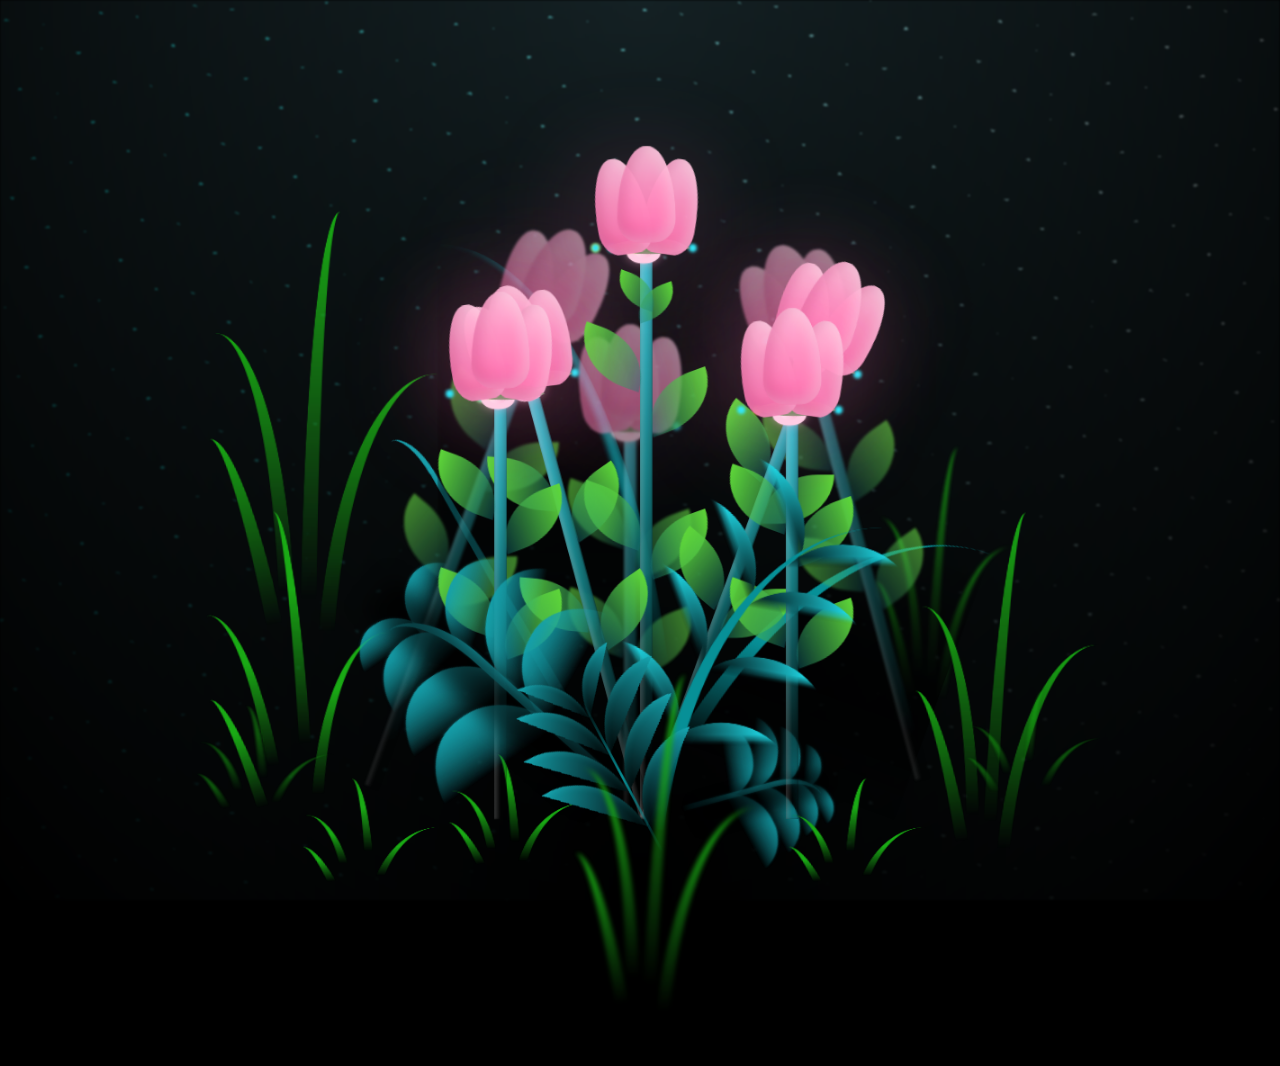
<file: flower.html>
﻿<!DOCTYPE html>
<html lang="es">
  <head>
    <meta charset="UTF-8" />
    <meta http-equiv="X-UA-Compatible" content="IE=edge" />
    <meta name="viewport" content="width=device-width, initial-scale=1.0" />
    <link rel="stylesheet" href="css/main.css" />
    <link rel="icon" href="img/flowers.png" type="image/x-icon" />
    <title>Flower</title>
  </head>
  <body class="container">
    <audio id="page-music" autoplay loop preload="auto">
      <source src="piano.mp3" type="audio/mpeg" />
    </audio>
    <h1 class="titulo">Gracias por estar conmigo este dia❤️</h1>
    <div class="night"></div>
    <div class="flowers">
      <div class="flower flower--1">
        <div class="flower__leafs flower__leafs--1">
          <div class="flower__leaf flower__leaf--1"></div>
          <div class="flower__leaf flower__leaf--2"></div>
          <div class="flower__leaf flower__leaf--3"></div>
          <div class="flower__leaf flower__leaf--4"></div>
          <div class="flower__white-circle"></div>

          <div class="flower__light flower__light--1"></div>
          <div class="flower__light flower__light--2"></div>
          <div class="flower__light flower__light--3"></div>
          <div class="flower__light flower__light--4"></div>
          <div class="flower__light flower__light--5"></div>
          <div class="flower__light flower__light--6"></div>
          <div class="flower__light flower__light--7"></div>
          <div class="flower__light flower__light--8"></div>
        </div>
        <div class="flower__line">
          <div class="flower__line__leaf flower__line__leaf--1"></div>
          <div class="flower__line__leaf flower__line__leaf--2"></div>
          <div class="flower__line__leaf flower__line__leaf--3"></div>
          <div class="flower__line__leaf flower__line__leaf--4"></div>
          <div class="flower__line__leaf flower__line__leaf--5"></div>
          <div class="flower__line__leaf flower__line__leaf--6"></div>
        </div>
      </div>

      <div class="flower flower--2">
        <div class="flower__leafs flower__leafs--2">
          <div class="flower__leaf flower__leaf--1"></div>
          <div class="flower__leaf flower__leaf--2"></div>
          <div class="flower__leaf flower__leaf--3"></div>
          <div class="flower__leaf flower__leaf--4"></div>
          <div class="flower__white-circle"></div>

          <div class="flower__light flower__light--1"></div>
          <div class="flower__light flower__light--2"></div>
          <div class="flower__light flower__light--3"></div>
          <div class="flower__light flower__light--4"></div>
          <div class="flower__light flower__light--5"></div>
          <div class="flower__light flower__light--6"></div>
          <div class="flower__light flower__light--7"></div>
          <div class="flower__light flower__light--8"></div>
        </div>
        <div class="flower__line">
          <div class="flower__line__leaf flower__line__leaf--1"></div>
          <div class="flower__line__leaf flower__line__leaf--2"></div>
          <div class="flower__line__leaf flower__line__leaf--3"></div>
          <div class="flower__line__leaf flower__line__leaf--4"></div>
        </div>
      </div>

      <div class="flower flower--3">
        <div class="flower__leafs flower__leafs--3">
          <div class="flower__leaf flower__leaf--1"></div>
          <div class="flower__leaf flower__leaf--2"></div>
          <div class="flower__leaf flower__leaf--3"></div>
          <div class="flower__leaf flower__leaf--4"></div>
          <div class="flower__white-circle"></div>

          <div class="flower__light flower__light--1"></div>
          <div class="flower__light flower__light--2"></div>
          <div class="flower__light flower__light--3"></div>
          <div class="flower__light flower__light--4"></div>
          <div class="flower__light flower__light--5"></div>
          <div class="flower__light flower__light--6"></div>
          <div class="flower__light flower__light--7"></div>
          <div class="flower__light flower__light--8"></div>
        </div>
        <div class="flower__line">
          <div class="flower__line__leaf flower__line__leaf--1"></div>
          <div class="flower__line__leaf flower__line__leaf--2"></div>
          <div class="flower__line__leaf flower__line__leaf--3"></div>
          <div class="flower__line__leaf flower__line__leaf--4"></div>
        </div>
      </div>

      <div class="flower flower--4">
        <div class="flower__leafs flower__leafs--1">
          <div class="flower__leaf flower__leaf--1"></div>
          <div class="flower__leaf flower__leaf--2"></div>
          <div class="flower__leaf flower__leaf--3"></div>
          <div class="flower__leaf flower__leaf--4"></div>
          <div class="flower__white-circle"></div>
          <div class="flower__light flower__light--1"></div>
          <div class="flower__light flower__light--3"></div>
          <div class="flower__light flower__light--5"></div>
          <div class="flower__light flower__light--7"></div>
        </div>
        <div class="flower__line">
          <div class="flower__line__leaf flower__line__leaf--1"></div>
          <div class="flower__line__leaf flower__line__leaf--2"></div>
          <div class="flower__line__leaf flower__line__leaf--3"></div>
          <div class="flower__line__leaf flower__line__leaf--4"></div>
        </div>
      </div>

      <div class="flower flower--5">
        <div class="flower__leafs flower__leafs--2">
          <div class="flower__leaf flower__leaf--1"></div>
          <div class="flower__leaf flower__leaf--2"></div>
          <div class="flower__leaf flower__leaf--3"></div>
          <div class="flower__leaf flower__leaf--4"></div>
          <div class="flower__white-circle"></div>
          <div class="flower__light flower__light--2"></div>
          <div class="flower__light flower__light--4"></div>
          <div class="flower__light flower__light--6"></div>
          <div class="flower__light flower__light--8"></div>
        </div>
        <div class="flower__line">
          <div class="flower__line__leaf flower__line__leaf--1"></div>
          <div class="flower__line__leaf flower__line__leaf--2"></div>
          <div class="flower__line__leaf flower__line__leaf--3"></div>
          <div class="flower__line__leaf flower__line__leaf--4"></div>
        </div>
      </div>

      <div class="flower flower--6 is-background">
        <div class="flower__leafs flower__leafs--3">
          <div class="flower__leaf flower__leaf--1"></div>
          <div class="flower__leaf flower__leaf--2"></div>
          <div class="flower__leaf flower__leaf--3"></div>
          <div class="flower__leaf flower__leaf--4"></div>
          <div class="flower__white-circle"></div>
          <div class="flower__light flower__light--1"></div>
          <div class="flower__light flower__light--4"></div>
          <div class="flower__light flower__light--7"></div>
        </div>
        <div class="flower__line">
          <div class="flower__line__leaf flower__line__leaf--1"></div>
          <div class="flower__line__leaf flower__line__leaf--2"></div>
          <div class="flower__line__leaf flower__line__leaf--3"></div>
          <div class="flower__line__leaf flower__line__leaf--4"></div>
        </div>
      </div>

      <div class="flower flower--2 is-background flower--bg-1">
        <div class="flower__leafs flower__leafs--1">
          <div class="flower__leaf flower__leaf--1"></div>
          <div class="flower__leaf flower__leaf--2"></div>
          <div class="flower__leaf flower__leaf--3"></div>
          <div class="flower__leaf flower__leaf--4"></div>
          <div class="flower__white-circle"></div>
        </div>
        <div class="flower__line">
          <div class="flower__line__leaf flower__line__leaf--1"></div>
          <div class="flower__line__leaf flower__line__leaf--2"></div>
          <div class="flower__line__leaf flower__line__leaf--3"></div>
          <div class="flower__line__leaf flower__line__leaf--4"></div>
        </div>
      </div>

      <div class="flower flower--3 is-background flower--bg-2">
        <div class="flower__leafs flower__leafs--2">
          <div class="flower__leaf flower__leaf--1"></div>
          <div class="flower__leaf flower__leaf--2"></div>
          <div class="flower__leaf flower__leaf--3"></div>
          <div class="flower__leaf flower__leaf--4"></div>
          <div class="flower__white-circle"></div>
        </div>
        <div class="flower__line">
          <div class="flower__line__leaf flower__line__leaf--1"></div>
          <div class="flower__line__leaf flower__line__leaf--2"></div>
          <div class="flower__line__leaf flower__line__leaf--3"></div>
          <div class="flower__line__leaf flower__line__leaf--4"></div>
        </div>
      </div>

      <div class="grow-ans" style="--d: 1.2s">
        <div class="flower__g-long">
          <div class="flower__g-long__top"></div>
          <div class="flower__g-long__bottom"></div>
        </div>
      </div>

      <div class="growing-grass">
        <div class="flower__grass flower__grass--1">
          <div class="flower__grass--top"></div>
          <div class="flower__grass--bottom"></div>
          <div class="flower__grass__leaf flower__grass__leaf--1"></div>
          <div class="flower__grass__leaf flower__grass__leaf--2"></div>
          <div class="flower__grass__leaf flower__grass__leaf--3"></div>
          <div class="flower__grass__leaf flower__grass__leaf--4"></div>
          <div class="flower__grass__leaf flower__grass__leaf--5"></div>
          <div class="flower__grass__leaf flower__grass__leaf--6"></div>
          <div class="flower__grass__leaf flower__grass__leaf--7"></div>
          <div class="flower__grass__leaf flower__grass__leaf--8"></div>
          <div class="flower__grass__overlay"></div>
        </div>
      </div>

      <div class="growing-grass">
        <div class="flower__grass flower__grass--2">
          <div class="flower__grass--top"></div>
          <div class="flower__grass--bottom"></div>
          <div class="flower__grass__leaf flower__grass__leaf--1"></div>
          <div class="flower__grass__leaf flower__grass__leaf--2"></div>
          <div class="flower__grass__leaf flower__grass__leaf--3"></div>
          <div class="flower__grass__leaf flower__grass__leaf--4"></div>
          <div class="flower__grass__leaf flower__grass__leaf--5"></div>
          <div class="flower__grass__leaf flower__grass__leaf--6"></div>
          <div class="flower__grass__leaf flower__grass__leaf--7"></div>
          <div class="flower__grass__leaf flower__grass__leaf--8"></div>
          <div class="flower__grass__overlay"></div>
        </div>
      </div>

      <div class="growing-grass is-background grass--bg-1">
        <div class="flower__grass flower__grass--1">
          <div class="flower__grass--top"></div>
          <div class="flower__grass--bottom"></div>
          <div class="flower__grass__leaf flower__grass__leaf--1"></div>
          <div class="flower__grass__leaf flower__grass__leaf--2"></div>
          <div class="flower__grass__leaf flower__grass__leaf--3"></div>
          <div class="flower__grass__leaf flower__grass__leaf--4"></div>
          <div class="flower__grass__leaf flower__grass__leaf--5"></div>
          <div class="flower__grass__leaf flower__grass__leaf--6"></div>
          <div class="flower__grass__leaf flower__grass__leaf--7"></div>
          <div class="flower__grass__leaf flower__grass__leaf--8"></div>
          <div class="flower__grass__overlay"></div>
        </div>
      </div>

      <div class="growing-grass is-background grass--bg-2">
        <div class="flower__grass flower__grass--2">
          <div class="flower__grass--top"></div>
          <div class="flower__grass--bottom"></div>
          <div class="flower__grass__leaf flower__grass__leaf--1"></div>
          <div class="flower__grass__leaf flower__grass__leaf--2"></div>
          <div class="flower__grass__leaf flower__grass__leaf--3"></div>
          <div class="flower__grass__leaf flower__grass__leaf--4"></div>
          <div class="flower__grass__leaf flower__grass__leaf--5"></div>
          <div class="flower__grass__leaf flower__grass__leaf--6"></div>
          <div class="flower__grass__leaf flower__grass__leaf--7"></div>
          <div class="flower__grass__leaf flower__grass__leaf--8"></div>
          <div class="flower__grass__overlay"></div>
        </div>
      </div>

      <div class="grow-ans" style="--d: 2.4s">
        <div class="flower__g-right flower__g-right--1">
          <div class="leaf"></div>
        </div>
      </div>

      <div class="grow-ans" style="--d: 2.8s">
        <div class="flower__g-right flower__g-right--2">
          <div class="leaf"></div>
        </div>
      </div>

      <div class="grow-ans" style="--d: 2.8s">
        <div class="flower__g-front">
          <div
            class="flower__g-front__leaf-wrapper flower__g-front__leaf-wrapper--1"
          >
            <div class="flower__g-front__leaf"></div>
          </div>
          <div
            class="flower__g-front__leaf-wrapper flower__g-front__leaf-wrapper--2"
          >
            <div class="flower__g-front__leaf"></div>
          </div>
          <div
            class="flower__g-front__leaf-wrapper flower__g-front__leaf-wrapper--3"
          >
            <div class="flower__g-front__leaf"></div>
          </div>
          <div
            class="flower__g-front__leaf-wrapper flower__g-front__leaf-wrapper--4"
          >
            <div class="flower__g-front__leaf"></div>
          </div>
          <div
            class="flower__g-front__leaf-wrapper flower__g-front__leaf-wrapper--5"
          >
            <div class="flower__g-front__leaf"></div>
          </div>
          <div
            class="flower__g-front__leaf-wrapper flower__g-front__leaf-wrapper--6"
          >
            <div class="flower__g-front__leaf"></div>
          </div>
          <div
            class="flower__g-front__leaf-wrapper flower__g-front__leaf-wrapper--7"
          >
            <div class="flower__g-front__leaf"></div>
          </div>
          <div
            class="flower__g-front__leaf-wrapper flower__g-front__leaf-wrapper--8"
          >
            <div class="flower__g-front__leaf"></div>
          </div>
          <div class="flower__g-front__line"></div>
        </div>
      </div>

      <div class="grow-ans" style="--d: 3.2s">
        <div class="flower__g-fr">
          <div class="leaf"></div>
          <div class="flower__g-fr__leaf flower__g-fr__leaf--1"></div>
          <div class="flower__g-fr__leaf flower__g-fr__leaf--2"></div>
          <div class="flower__g-fr__leaf flower__g-fr__leaf--3"></div>
          <div class="flower__g-fr__leaf flower__g-fr__leaf--4"></div>
          <div class="flower__g-fr__leaf flower__g-fr__leaf--5"></div>
          <div class="flower__g-fr__leaf flower__g-fr__leaf--6"></div>
          <div class="flower__g-fr__leaf flower__g-fr__leaf--7"></div>
          <div class="flower__g-fr__leaf flower__g-fr__leaf--8"></div>
        </div>
      </div>

      <div class="long-g long-g--0">
        <div class="grow-ans" style="--d: 3s">
          <div class="leaf leaf--0"></div>
        </div>
        <div class="grow-ans" style="--d: 2.2s">
          <div class="leaf leaf--1"></div>
        </div>
        <div class="grow-ans" style="--d: 3.4s">
          <div class="leaf leaf--2"></div>
        </div>
        <div class="grow-ans" style="--d: 3.6s">
          <div class="leaf leaf--3"></div>
        </div>
      </div>

      <div class="long-g long-g--1">
        <div class="grow-ans" style="--d: 3.6s">
          <div class="leaf leaf--0"></div>
        </div>
        <div class="grow-ans" style="--d: 3.8s">
          <div class="leaf leaf--1"></div>
        </div>
        <div class="grow-ans" style="--d: 4s">
          <div class="leaf leaf--2"></div>
        </div>
        <div class="grow-ans" style="--d: 4.2s">
          <div class="leaf leaf--3"></div>
        </div>
      </div>

      <div class="long-g long-g--2">
        <div class="grow-ans" style="--d: 4s">
          <div class="leaf leaf--0"></div>
        </div>
        <div class="grow-ans" style="--d: 4.2s">
          <div class="leaf leaf--1"></div>
        </div>
        <div class="grow-ans" style="--d: 4.4s">
          <div class="leaf leaf--2"></div>
        </div>
        <div class="grow-ans" style="--d: 4.6s">
          <div class="leaf leaf--3"></div>
        </div>
      </div>

      <div class="long-g long-g--3">
        <div class="grow-ans" style="--d: 4s">
          <div class="leaf leaf--0"></div>
        </div>
        <div class="grow-ans" style="--d: 4.2s">
          <div class="leaf leaf--1"></div>
        </div>
        <div class="grow-ans" style="--d: 3s">
          <div class="leaf leaf--2"></div>
        </div>
        <div class="grow-ans" style="--d: 3.6s">
          <div class="leaf leaf--3"></div>
        </div>
      </div>

      <div class="long-g long-g--4">
        <div class="grow-ans" style="--d: 4s">
          <div class="leaf leaf--0"></div>
        </div>
        <div class="grow-ans" style="--d: 4.2s">
          <div class="leaf leaf--1"></div>
        </div>
        <div class="grow-ans" style="--d: 3s">
          <div class="leaf leaf--2"></div>
        </div>
        <div class="grow-ans" style="--d: 3.6s">
          <div class="leaf leaf--3"></div>
        </div>
      </div>

      <div class="long-g long-g--5">
        <div class="grow-ans" style="--d: 4s">
          <div class="leaf leaf--0"></div>
        </div>
        <div class="grow-ans" style="--d: 4.2s">
          <div class="leaf leaf--1"></div>
        </div>
        <div class="grow-ans" style="--d: 3s">
          <div class="leaf leaf--2"></div>
        </div>
        <div class="grow-ans" style="--d: 3.6s">
          <div class="leaf leaf--3"></div>
        </div>
      </div>

      <div class="long-g long-g--6">
        <div class="grow-ans" style="--d: 4.2s">
          <div class="leaf leaf--0"></div>
        </div>
        <div class="grow-ans" style="--d: 4.4s">
          <div class="leaf leaf--1"></div>
        </div>
        <div class="grow-ans" style="--d: 4.6s">
          <div class="leaf leaf--2"></div>
        </div>
        <div class="grow-ans" style="--d: 4.8s">
          <div class="leaf leaf--3"></div>
        </div>
      </div>

      <div class="long-g long-g--7">
        <div class="grow-ans" style="--d: 3s">
          <div class="leaf leaf--0"></div>
        </div>
        <div class="grow-ans" style="--d: 3.2s">
          <div class="leaf leaf--1"></div>
        </div>
        <div class="grow-ans" style="--d: 3.5s">
          <div class="leaf leaf--2"></div>
        </div>
        <div class="grow-ans" style="--d: 3.6s">
          <div class="leaf leaf--3"></div>
        </div>
      </div>

      <div class="long-g long-g--2 is-background long-g--bg-1">
        <div class="grow-ans" style="--d: 3.8s">
          <div class="leaf leaf--0"></div>
        </div>
        <div class="grow-ans" style="--d: 4s">
          <div class="leaf leaf--1"></div>
        </div>
        <div class="grow-ans" style="--d: 4.2s">
          <div class="leaf leaf--2"></div>
        </div>
        <div class="grow-ans" style="--d: 4.4s">
          <div class="leaf leaf--3"></div>
        </div>
      </div>

      <div class="long-g long-g--4 is-background long-g--bg-2">
        <div class="grow-ans" style="--d: 4.1s">
          <div class="leaf leaf--0"></div>
        </div>
        <div class="grow-ans" style="--d: 4.3s">
          <div class="leaf leaf--1"></div>
        </div>
        <div class="grow-ans" style="--d: 4.5s">
          <div class="leaf leaf--2"></div>
        </div>
        <div class="grow-ans" style="--d: 4.7s">
          <div class="leaf leaf--3"></div>
        </div>
      </div>
    </div>
    <script src="main.js"></script>
  </body>
</html>
</file>
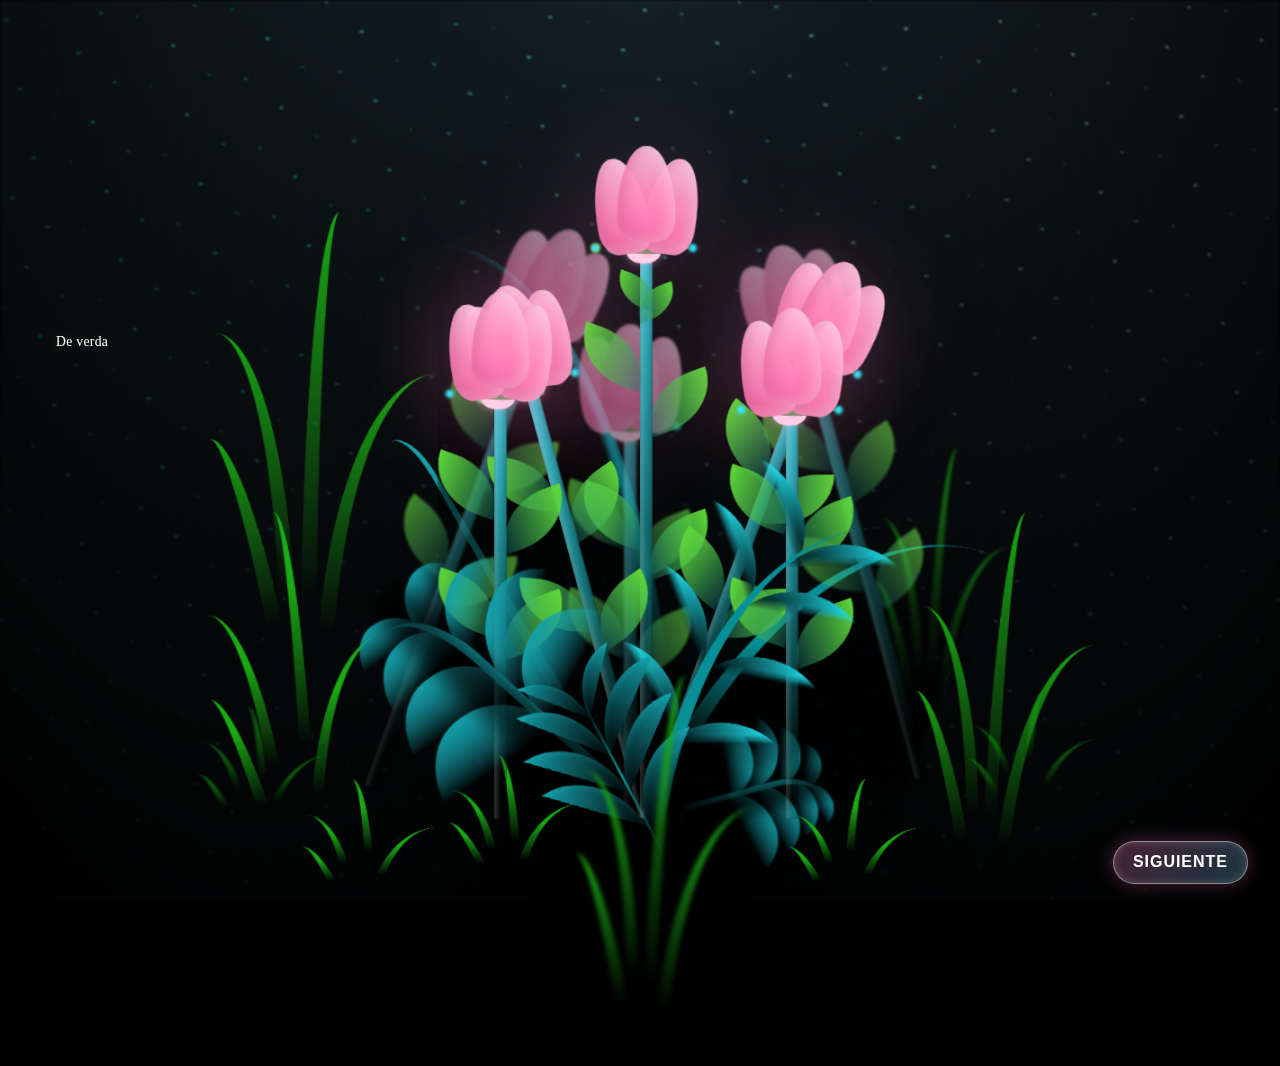
<file: flowers.html>
﻿<!DOCTYPE html>
<html lang="es">
  <head>
    <meta charset="UTF-8" />
    <meta http-equiv="X-UA-Compatible" content="IE=edge" />
    <meta name="viewport" content="width=device-width, initial-scale=1.0" />
    <link rel="stylesheet" href="css/main.css" />
    <link rel="icon" href="img/flowers.png" type="image/x-icon" />
    <title>Flower</title>
  </head>
  <body class="container">
    <audio id="page-music" autoplay loop preload="auto">
      <source src="piano.mp3" type="audio/mpeg" />
    </audio>
    <h1 class="titulo">Gracias por estar conmigo este dia❤️</h1>
    <div class="middle-note">
      <p id="middle-typing"></p>
    </div>
    <div class="night"></div>
    <div class="flowers">
      <div class="flower flower--1">
        <div class="flower__leafs flower__leafs--1">
          <div class="flower__leaf flower__leaf--1"></div>
          <div class="flower__leaf flower__leaf--2"></div>
          <div class="flower__leaf flower__leaf--3"></div>
          <div class="flower__leaf flower__leaf--4"></div>
          <div class="flower__white-circle"></div>

          <div class="flower__light flower__light--1"></div>
          <div class="flower__light flower__light--2"></div>
          <div class="flower__light flower__light--3"></div>
          <div class="flower__light flower__light--4"></div>
          <div class="flower__light flower__light--5"></div>
          <div class="flower__light flower__light--6"></div>
          <div class="flower__light flower__light--7"></div>
          <div class="flower__light flower__light--8"></div>
        </div>
        <div class="flower__line">
          <div class="flower__line__leaf flower__line__leaf--1"></div>
          <div class="flower__line__leaf flower__line__leaf--2"></div>
          <div class="flower__line__leaf flower__line__leaf--3"></div>
          <div class="flower__line__leaf flower__line__leaf--4"></div>
          <div class="flower__line__leaf flower__line__leaf--5"></div>
          <div class="flower__line__leaf flower__line__leaf--6"></div>
        </div>
      </div>

      <div class="flower flower--2">
        <div class="flower__leafs flower__leafs--2">
          <div class="flower__leaf flower__leaf--1"></div>
          <div class="flower__leaf flower__leaf--2"></div>
          <div class="flower__leaf flower__leaf--3"></div>
          <div class="flower__leaf flower__leaf--4"></div>
          <div class="flower__white-circle"></div>

          <div class="flower__light flower__light--1"></div>
          <div class="flower__light flower__light--2"></div>
          <div class="flower__light flower__light--3"></div>
          <div class="flower__light flower__light--4"></div>
          <div class="flower__light flower__light--5"></div>
          <div class="flower__light flower__light--6"></div>
          <div class="flower__light flower__light--7"></div>
          <div class="flower__light flower__light--8"></div>
        </div>
        <div class="flower__line">
          <div class="flower__line__leaf flower__line__leaf--1"></div>
          <div class="flower__line__leaf flower__line__leaf--2"></div>
          <div class="flower__line__leaf flower__line__leaf--3"></div>
          <div class="flower__line__leaf flower__line__leaf--4"></div>
        </div>
      </div>

      <div class="flower flower--3">
        <div class="flower__leafs flower__leafs--3">
          <div class="flower__leaf flower__leaf--1"></div>
          <div class="flower__leaf flower__leaf--2"></div>
          <div class="flower__leaf flower__leaf--3"></div>
          <div class="flower__leaf flower__leaf--4"></div>
          <div class="flower__white-circle"></div>

          <div class="flower__light flower__light--1"></div>
          <div class="flower__light flower__light--2"></div>
          <div class="flower__light flower__light--3"></div>
          <div class="flower__light flower__light--4"></div>
          <div class="flower__light flower__light--5"></div>
          <div class="flower__light flower__light--6"></div>
          <div class="flower__light flower__light--7"></div>
          <div class="flower__light flower__light--8"></div>
        </div>
        <div class="flower__line">
          <div class="flower__line__leaf flower__line__leaf--1"></div>
          <div class="flower__line__leaf flower__line__leaf--2"></div>
          <div class="flower__line__leaf flower__line__leaf--3"></div>
          <div class="flower__line__leaf flower__line__leaf--4"></div>
        </div>
      </div>

      <div class="flower flower--4">
        <div class="flower__leafs flower__leafs--1">
          <div class="flower__leaf flower__leaf--1"></div>
          <div class="flower__leaf flower__leaf--2"></div>
          <div class="flower__leaf flower__leaf--3"></div>
          <div class="flower__leaf flower__leaf--4"></div>
          <div class="flower__white-circle"></div>
          <div class="flower__light flower__light--1"></div>
          <div class="flower__light flower__light--3"></div>
          <div class="flower__light flower__light--5"></div>
          <div class="flower__light flower__light--7"></div>
        </div>
        <div class="flower__line">
          <div class="flower__line__leaf flower__line__leaf--1"></div>
          <div class="flower__line__leaf flower__line__leaf--2"></div>
          <div class="flower__line__leaf flower__line__leaf--3"></div>
          <div class="flower__line__leaf flower__line__leaf--4"></div>
        </div>
      </div>

      <div class="flower flower--5">
        <div class="flower__leafs flower__leafs--2">
          <div class="flower__leaf flower__leaf--1"></div>
          <div class="flower__leaf flower__leaf--2"></div>
          <div class="flower__leaf flower__leaf--3"></div>
          <div class="flower__leaf flower__leaf--4"></div>
          <div class="flower__white-circle"></div>
          <div class="flower__light flower__light--2"></div>
          <div class="flower__light flower__light--4"></div>
          <div class="flower__light flower__light--6"></div>
          <div class="flower__light flower__light--8"></div>
        </div>
        <div class="flower__line">
          <div class="flower__line__leaf flower__line__leaf--1"></div>
          <div class="flower__line__leaf flower__line__leaf--2"></div>
          <div class="flower__line__leaf flower__line__leaf--3"></div>
          <div class="flower__line__leaf flower__line__leaf--4"></div>
        </div>
      </div>

      <div class="flower flower--6 is-background">
        <div class="flower__leafs flower__leafs--3">
          <div class="flower__leaf flower__leaf--1"></div>
          <div class="flower__leaf flower__leaf--2"></div>
          <div class="flower__leaf flower__leaf--3"></div>
          <div class="flower__leaf flower__leaf--4"></div>
          <div class="flower__white-circle"></div>
          <div class="flower__light flower__light--1"></div>
          <div class="flower__light flower__light--4"></div>
          <div class="flower__light flower__light--7"></div>
        </div>
        <div class="flower__line">
          <div class="flower__line__leaf flower__line__leaf--1"></div>
          <div class="flower__line__leaf flower__line__leaf--2"></div>
          <div class="flower__line__leaf flower__line__leaf--3"></div>
          <div class="flower__line__leaf flower__line__leaf--4"></div>
        </div>
      </div>

      <div class="flower flower--2 is-background flower--bg-1">
        <div class="flower__leafs flower__leafs--1">
          <div class="flower__leaf flower__leaf--1"></div>
          <div class="flower__leaf flower__leaf--2"></div>
          <div class="flower__leaf flower__leaf--3"></div>
          <div class="flower__leaf flower__leaf--4"></div>
          <div class="flower__white-circle"></div>
        </div>
        <div class="flower__line">
          <div class="flower__line__leaf flower__line__leaf--1"></div>
          <div class="flower__line__leaf flower__line__leaf--2"></div>
          <div class="flower__line__leaf flower__line__leaf--3"></div>
          <div class="flower__line__leaf flower__line__leaf--4"></div>
        </div>
      </div>

      <div class="flower flower--3 is-background flower--bg-2">
        <div class="flower__leafs flower__leafs--2">
          <div class="flower__leaf flower__leaf--1"></div>
          <div class="flower__leaf flower__leaf--2"></div>
          <div class="flower__leaf flower__leaf--3"></div>
          <div class="flower__leaf flower__leaf--4"></div>
          <div class="flower__white-circle"></div>
        </div>
        <div class="flower__line">
          <div class="flower__line__leaf flower__line__leaf--1"></div>
          <div class="flower__line__leaf flower__line__leaf--2"></div>
          <div class="flower__line__leaf flower__line__leaf--3"></div>
          <div class="flower__line__leaf flower__line__leaf--4"></div>
        </div>
      </div>

      <div class="grow-ans" style="--d: 1.2s">
        <div class="flower__g-long">
          <div class="flower__g-long__top"></div>
          <div class="flower__g-long__bottom"></div>
        </div>
      </div>

      <div class="growing-grass">
        <div class="flower__grass flower__grass--1">
          <div class="flower__grass--top"></div>
          <div class="flower__grass--bottom"></div>
          <div class="flower__grass__leaf flower__grass__leaf--1"></div>
          <div class="flower__grass__leaf flower__grass__leaf--2"></div>
          <div class="flower__grass__leaf flower__grass__leaf--3"></div>
          <div class="flower__grass__leaf flower__grass__leaf--4"></div>
          <div class="flower__grass__leaf flower__grass__leaf--5"></div>
          <div class="flower__grass__leaf flower__grass__leaf--6"></div>
          <div class="flower__grass__leaf flower__grass__leaf--7"></div>
          <div class="flower__grass__leaf flower__grass__leaf--8"></div>
          <div class="flower__grass__overlay"></div>
        </div>
      </div>

      <div class="growing-grass">
        <div class="flower__grass flower__grass--2">
          <div class="flower__grass--top"></div>
          <div class="flower__grass--bottom"></div>
          <div class="flower__grass__leaf flower__grass__leaf--1"></div>
          <div class="flower__grass__leaf flower__grass__leaf--2"></div>
          <div class="flower__grass__leaf flower__grass__leaf--3"></div>
          <div class="flower__grass__leaf flower__grass__leaf--4"></div>
          <div class="flower__grass__leaf flower__grass__leaf--5"></div>
          <div class="flower__grass__leaf flower__grass__leaf--6"></div>
          <div class="flower__grass__leaf flower__grass__leaf--7"></div>
          <div class="flower__grass__leaf flower__grass__leaf--8"></div>
          <div class="flower__grass__overlay"></div>
        </div>
      </div>

      <div class="growing-grass is-background grass--bg-1">
        <div class="flower__grass flower__grass--1">
          <div class="flower__grass--top"></div>
          <div class="flower__grass--bottom"></div>
          <div class="flower__grass__leaf flower__grass__leaf--1"></div>
          <div class="flower__grass__leaf flower__grass__leaf--2"></div>
          <div class="flower__grass__leaf flower__grass__leaf--3"></div>
          <div class="flower__grass__leaf flower__grass__leaf--4"></div>
          <div class="flower__grass__leaf flower__grass__leaf--5"></div>
          <div class="flower__grass__leaf flower__grass__leaf--6"></div>
          <div class="flower__grass__leaf flower__grass__leaf--7"></div>
          <div class="flower__grass__leaf flower__grass__leaf--8"></div>
          <div class="flower__grass__overlay"></div>
        </div>
      </div>

      <div class="growing-grass is-background grass--bg-2">
        <div class="flower__grass flower__grass--2">
          <div class="flower__grass--top"></div>
          <div class="flower__grass--bottom"></div>
          <div class="flower__grass__leaf flower__grass__leaf--1"></div>
          <div class="flower__grass__leaf flower__grass__leaf--2"></div>
          <div class="flower__grass__leaf flower__grass__leaf--3"></div>
          <div class="flower__grass__leaf flower__grass__leaf--4"></div>
          <div class="flower__grass__leaf flower__grass__leaf--5"></div>
          <div class="flower__grass__leaf flower__grass__leaf--6"></div>
          <div class="flower__grass__leaf flower__grass__leaf--7"></div>
          <div class="flower__grass__leaf flower__grass__leaf--8"></div>
          <div class="flower__grass__overlay"></div>
        </div>
      </div>

      <div class="grow-ans" style="--d: 2.4s">
        <div class="flower__g-right flower__g-right--1">
          <div class="leaf"></div>
        </div>
      </div>

      <div class="grow-ans" style="--d: 2.8s">
        <div class="flower__g-right flower__g-right--2">
          <div class="leaf"></div>
        </div>
      </div>

      <div class="grow-ans" style="--d: 2.8s">
        <div class="flower__g-front">
          <div
            class="flower__g-front__leaf-wrapper flower__g-front__leaf-wrapper--1"
          >
            <div class="flower__g-front__leaf"></div>
          </div>
          <div
            class="flower__g-front__leaf-wrapper flower__g-front__leaf-wrapper--2"
          >
            <div class="flower__g-front__leaf"></div>
          </div>
          <div
            class="flower__g-front__leaf-wrapper flower__g-front__leaf-wrapper--3"
          >
            <div class="flower__g-front__leaf"></div>
          </div>
          <div
            class="flower__g-front__leaf-wrapper flower__g-front__leaf-wrapper--4"
          >
            <div class="flower__g-front__leaf"></div>
          </div>
          <div
            class="flower__g-front__leaf-wrapper flower__g-front__leaf-wrapper--5"
          >
            <div class="flower__g-front__leaf"></div>
          </div>
          <div
            class="flower__g-front__leaf-wrapper flower__g-front__leaf-wrapper--6"
          >
            <div class="flower__g-front__leaf"></div>
          </div>
          <div
            class="flower__g-front__leaf-wrapper flower__g-front__leaf-wrapper--7"
          >
            <div class="flower__g-front__leaf"></div>
          </div>
          <div
            class="flower__g-front__leaf-wrapper flower__g-front__leaf-wrapper--8"
          >
            <div class="flower__g-front__leaf"></div>
          </div>
          <div class="flower__g-front__line"></div>
        </div>
      </div>

      <div class="grow-ans" style="--d: 3.2s">
        <div class="flower__g-fr">
          <div class="leaf"></div>
          <div class="flower__g-fr__leaf flower__g-fr__leaf--1"></div>
          <div class="flower__g-fr__leaf flower__g-fr__leaf--2"></div>
          <div class="flower__g-fr__leaf flower__g-fr__leaf--3"></div>
          <div class="flower__g-fr__leaf flower__g-fr__leaf--4"></div>
          <div class="flower__g-fr__leaf flower__g-fr__leaf--5"></div>
          <div class="flower__g-fr__leaf flower__g-fr__leaf--6"></div>
          <div class="flower__g-fr__leaf flower__g-fr__leaf--7"></div>
          <div class="flower__g-fr__leaf flower__g-fr__leaf--8"></div>
        </div>
      </div>

      <div class="long-g long-g--0">
        <div class="grow-ans" style="--d: 3s">
          <div class="leaf leaf--0"></div>
        </div>
        <div class="grow-ans" style="--d: 2.2s">
          <div class="leaf leaf--1"></div>
        </div>
        <div class="grow-ans" style="--d: 3.4s">
          <div class="leaf leaf--2"></div>
        </div>
        <div class="grow-ans" style="--d: 3.6s">
          <div class="leaf leaf--3"></div>
        </div>
      </div>

      <div class="long-g long-g--1">
        <div class="grow-ans" style="--d: 3.6s">
          <div class="leaf leaf--0"></div>
        </div>
        <div class="grow-ans" style="--d: 3.8s">
          <div class="leaf leaf--1"></div>
        </div>
        <div class="grow-ans" style="--d: 4s">
          <div class="leaf leaf--2"></div>
        </div>
        <div class="grow-ans" style="--d: 4.2s">
          <div class="leaf leaf--3"></div>
        </div>
      </div>

      <div class="long-g long-g--2">
        <div class="grow-ans" style="--d: 4s">
          <div class="leaf leaf--0"></div>
        </div>
        <div class="grow-ans" style="--d: 4.2s">
          <div class="leaf leaf--1"></div>
        </div>
        <div class="grow-ans" style="--d: 4.4s">
          <div class="leaf leaf--2"></div>
        </div>
        <div class="grow-ans" style="--d: 4.6s">
          <div class="leaf leaf--3"></div>
        </div>
      </div>

      <div class="long-g long-g--3">
        <div class="grow-ans" style="--d: 4s">
          <div class="leaf leaf--0"></div>
        </div>
        <div class="grow-ans" style="--d: 4.2s">
          <div class="leaf leaf--1"></div>
        </div>
        <div class="grow-ans" style="--d: 3s">
          <div class="leaf leaf--2"></div>
        </div>
        <div class="grow-ans" style="--d: 3.6s">
          <div class="leaf leaf--3"></div>
        </div>
      </div>

      <div class="long-g long-g--4">
        <div class="grow-ans" style="--d: 4s">
          <div class="leaf leaf--0"></div>
        </div>
        <div class="grow-ans" style="--d: 4.2s">
          <div class="leaf leaf--1"></div>
        </div>
        <div class="grow-ans" style="--d: 3s">
          <div class="leaf leaf--2"></div>
        </div>
        <div class="grow-ans" style="--d: 3.6s">
          <div class="leaf leaf--3"></div>
        </div>
      </div>

      <div class="long-g long-g--5">
        <div class="grow-ans" style="--d: 4s">
          <div class="leaf leaf--0"></div>
        </div>
        <div class="grow-ans" style="--d: 4.2s">
          <div class="leaf leaf--1"></div>
        </div>
        <div class="grow-ans" style="--d: 3s">
          <div class="leaf leaf--2"></div>
        </div>
        <div class="grow-ans" style="--d: 3.6s">
          <div class="leaf leaf--3"></div>
        </div>
      </div>

      <div class="long-g long-g--6">
        <div class="grow-ans" style="--d: 4.2s">
          <div class="leaf leaf--0"></div>
        </div>
        <div class="grow-ans" style="--d: 4.4s">
          <div class="leaf leaf--1"></div>
        </div>
        <div class="grow-ans" style="--d: 4.6s">
          <div class="leaf leaf--2"></div>
        </div>
        <div class="grow-ans" style="--d: 4.8s">
          <div class="leaf leaf--3"></div>
        </div>
      </div>

      <div class="long-g long-g--7">
        <div class="grow-ans" style="--d: 3s">
          <div class="leaf leaf--0"></div>
        </div>
        <div class="grow-ans" style="--d: 3.2s">
          <div class="leaf leaf--1"></div>
        </div>
        <div class="grow-ans" style="--d: 3.5s">
          <div class="leaf leaf--2"></div>
        </div>
        <div class="grow-ans" style="--d: 3.6s">
          <div class="leaf leaf--3"></div>
        </div>
      </div>

      <div class="long-g long-g--2 is-background long-g--bg-1">
        <div class="grow-ans" style="--d: 3.8s">
          <div class="leaf leaf--0"></div>
        </div>
        <div class="grow-ans" style="--d: 4s">
          <div class="leaf leaf--1"></div>
        </div>
        <div class="grow-ans" style="--d: 4.2s">
          <div class="leaf leaf--2"></div>
        </div>
        <div class="grow-ans" style="--d: 4.4s">
          <div class="leaf leaf--3"></div>
        </div>
      </div>

      <div class="long-g long-g--4 is-background long-g--bg-2">
        <div class="grow-ans" style="--d: 4.1s">
          <div class="leaf leaf--0"></div>
        </div>
        <div class="grow-ans" style="--d: 4.3s">
          <div class="leaf leaf--1"></div>
        </div>
        <div class="grow-ans" style="--d: 4.5s">
          <div class="leaf leaf--2"></div>
        </div>
        <div class="grow-ans" style="--d: 4.7s">
          <div class="leaf leaf--3"></div>
        </div>
      </div>
    </div>
    <a class="next-page-btn" href="nose.html">Siguiente</a>
    <script src="main.js"></script>
  </body>
</html>
</file>
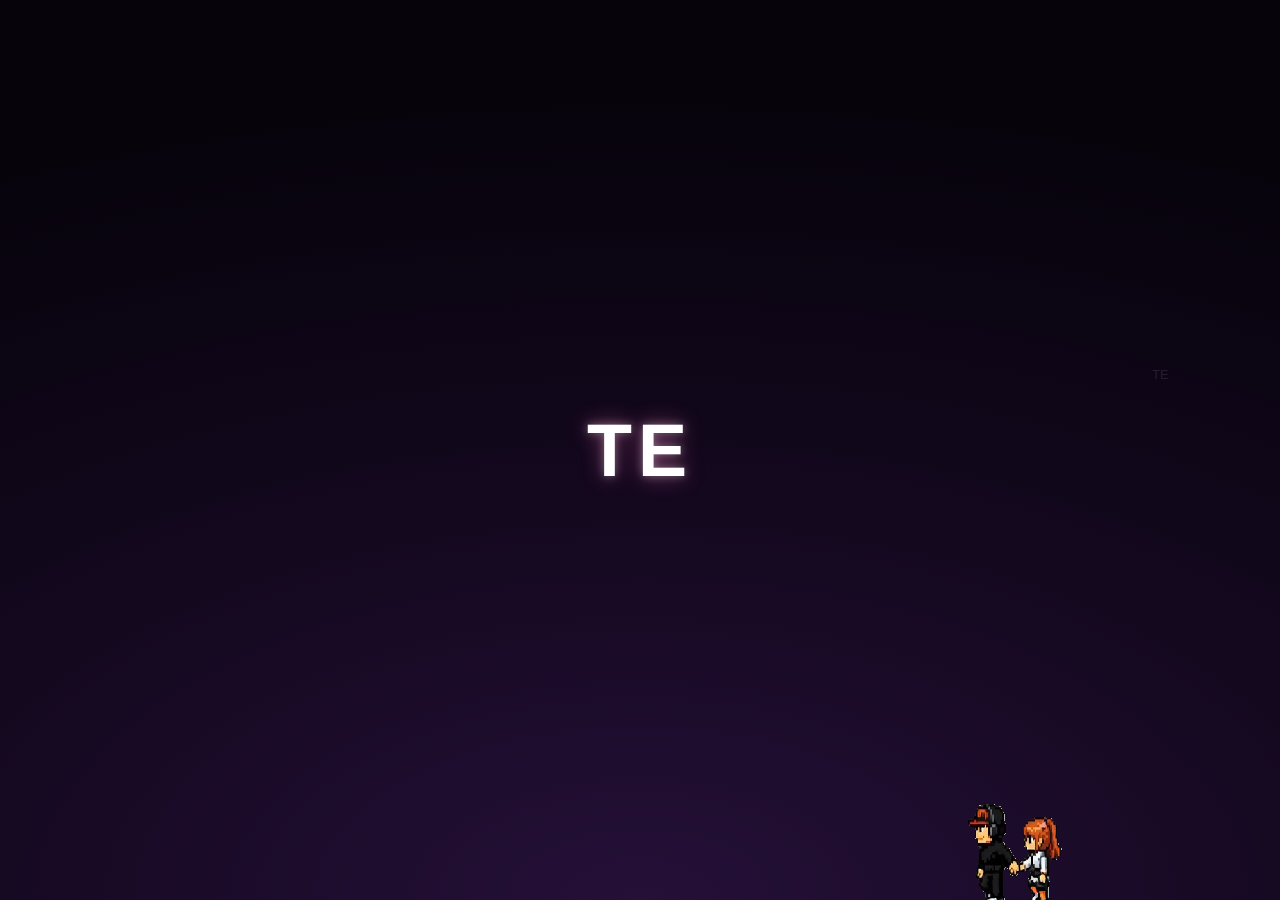
<file: nose.html>
﻿<!DOCTYPE html>
<html lang="es">
<head>
  <meta charset="UTF-8">
  <meta name="viewport" content="width=device-width, initial-scale=1.0, viewport-fit=cover">
  <title>Animacion Pixel</title>
  <link rel="stylesheet" href="nose.css">
</head>
<body>
  <audio id="page-music" autoplay loop preload="auto">
    <source src="nocturne.mp3" type="audio/mpeg">
  </audio>

  <div class="scene">
    <div id="top-text" class="top-text"></div>
    <a class="next-page-btn" href="Fogata.html">Siguiente</a>
    <canvas id="canvas"></canvas>
  </div>

  <!-- Video oculto (solo para procesar frames) -->
  <video
    id="video"
    autoplay
    muted
    loop
    playsinline
    preload="auto"
    style="display:none;">
    <source src="animacion.mp4" type="video/mp4">
  </video>

  <script src="nose.js"></script>
</body>
</html>
</file>
<file: css/main.css>
﻿*,
*::after,
*::before {
  padding: 0;
  margin: 0;
  box-sizing: border-box;
}

:root {
  --dark-color: #000;
  --tulip-pink-1: #ff6fae;
  --tulip-pink-2: #ff96c5;
  --tulip-pink-3: #ffc1dc;
  --tulip-shadow: #c43d79;
}

body {
  display: flex;
  align-items: flex-end;
  justify-content: center;
  min-height: 100vh;
  min-height: 100svh;
  background-color: var(--dark-color);
  overflow: hidden;
  perspective: 1000px;
}

.titulo {
  position: fixed;
  top: 24px;
  left: 50%;
  transform: translateX(-50%);
  z-index: 50;
  font-family: "Georgia", "Times New Roman", serif;
  color: #ffffff;
  font-size: clamp(1.1rem, 2.8vw, 2rem);
  font-weight: 600;
  letter-spacing: 0.12em;
  text-align: center;
  white-space: nowrap;
  padding: 0.55rem 1.1rem;
  border: 1px solid rgba(255, 255, 255, 0.28);
  border-radius: 999px;
  background: linear-gradient(
    120deg,
    rgba(255, 255, 255, 0.1),
    rgba(255, 255, 255, 0.03)
  );
  text-shadow: 0 0 14px rgba(255, 255, 255, 0.35),
    0 0 32px rgba(145, 233, 255, 0.3);
  -webkit-backdrop-filter: blur(2px);
  backdrop-filter: blur(2px);
  opacity: 0;
  animation: fadeIn 2.5s ease-out 0.4s forwards;
  pointer-events: none;
  max-width: min(92vw, 900px);
}

.middle-note {
  position: fixed;
  left: clamp(14px, 6vw, 56px);
  top: 38%;
  transform: translateY(-50%);
  width: min(78vw, 560px);
  z-index: 40;
  pointer-events: none;
}

#middle-typing {
  margin: 0;
  color: #ffffff;
  font-family: "Georgia", "Times New Roman", serif;
  font-size: clamp(0.68rem, 1.45vw, 0.86rem);
  line-height: 1.6;
  letter-spacing: 0.02em;
  text-align: left;
  white-space: pre-line;
  text-shadow: 0 0 12px rgba(255, 255, 255, 0.25);
}
@keyframes fadeIn {
  from {
    opacity: 0;
  }
  to {
    opacity: 1;
  }
}

.night {
  z-index: -1;
  position: absolute;
  left: 50%;
  top: 0;
  transform: translateX(-50%);
  width: 100%;
  height: 100%;
  filter: blur(0.1vmin);
  background-image: radial-gradient(
      ellipse at top,
      transparent 0%,
      var(--dark-color)
    ),
    radial-gradient(
      ellipse at bottom,
      var(--dark-color),
      rgba(145, 233, 255, 0.2)
    ),
    repeating-linear-gradient(
      220deg,
      rgb(0, 0, 0) 0px,
      rgb(0, 0, 0) 19px,
      transparent 19px,
      transparent 22px
    ),
    repeating-linear-gradient(
      189deg,
      rgb(0, 0, 0) 0px,
      rgb(0, 0, 0) 19px,
      transparent 19px,
      transparent 22px
    ),
    repeating-linear-gradient(
      148deg,
      rgb(0, 0, 0) 0px,
      rgb(0, 0, 0) 19px,
      transparent 19px,
      transparent 22px
    ),
    linear-gradient(90deg, rgb(0, 255, 250), rgb(240, 240, 240));
}

.flowers {
  position: relative;
  transform: scale(0.9);
  transform-origin: bottom center;
  /*margin-bottom: 100px;
  */
}

@media only screen and (max-width: 900px) {
  .flowers {
    transform: scale(0.78);
    margin-bottom: clamp(10px, 8vh, 70px);
  }
}

@media only screen and (max-width: 600px) {
  .flowers {
    transform: scale(0.96);
    margin-bottom: clamp(0px, 8vh, 70px);
  }

  .titulo {
    top: 14px;
    width: calc(100% - 24px);
    font-size: clamp(0.95rem, 5vw, 1.3rem);
    letter-spacing: 0.06em;
    white-space: normal;
  }

  .middle-note {
    left: 12px;
    width: calc(100% - 24px);
    top: 34%;
  }

  #middle-typing {
    font-size: clamp(0.64rem, 2.7vw, 0.78rem);
    line-height: 1.55;
  }
}

@media only screen and (max-width: 420px) {
  .flowers {
    transform: scale(0.88);
    margin-bottom: clamp(10px, 10vh, 80px);
  }
}

.flower {
  position: absolute;
  bottom: 10vmin;
  transform-origin: bottom center;
  z-index: 10;
  --fl-speed: 0.8s;
}
.flower--1 {
  -webkit-animation: moving-flower-1 4s linear infinite;
  animation: moving-flower-1 4s linear infinite;
}
.flower--1 .flower__line {
  height: 70vmin;
  -webkit-animation-delay: 0.3s;
  animation-delay: 0.3s;
}
.flower--1 .flower__line__leaf--1 {
  -webkit-animation: blooming-leaf-right var(--fl-speed) 1.6s backwards;
  animation: blooming-leaf-right var(--fl-speed) 1.6s backwards;
}
.flower--1 .flower__line__leaf--2 {
  -webkit-animation: blooming-leaf-right var(--fl-speed) 1.4s backwards;
  animation: blooming-leaf-right var(--fl-speed) 1.4s backwards;
}
.flower--1 .flower__line__leaf--3 {
  -webkit-animation: blooming-leaf-left var(--fl-speed) 1.2s backwards;
  animation: blooming-leaf-left var(--fl-speed) 1.2s backwards;
}
.flower--1 .flower__line__leaf--4 {
  -webkit-animation: blooming-leaf-left var(--fl-speed) 1s backwards;
  animation: blooming-leaf-left var(--fl-speed) 1s backwards;
}
.flower--1 .flower__line__leaf--5 {
  -webkit-animation: blooming-leaf-right var(--fl-speed) 1.8s backwards;
  animation: blooming-leaf-right var(--fl-speed) 1.8s backwards;
}
.flower--1 .flower__line__leaf--6 {
  -webkit-animation: blooming-leaf-left var(--fl-speed) 2s backwards;
  animation: blooming-leaf-left var(--fl-speed) 2s backwards;
}
.flower--2 {
  left: 50%;
  transform: rotate(20deg);
  -webkit-animation: moving-flower-2 4s linear infinite;
  animation: moving-flower-2 4s linear infinite;
}
.flower--2 .flower__line {
  height: 60vmin;
  -webkit-animation-delay: 0.6s;
  animation-delay: 0.6s;
}
.flower--2 .flower__line__leaf--1 {
  -webkit-animation: blooming-leaf-right var(--fl-speed) 1.9s backwards;
  animation: blooming-leaf-right var(--fl-speed) 1.9s backwards;
}
.flower--2 .flower__line__leaf--2 {
  -webkit-animation: blooming-leaf-right var(--fl-speed) 1.7s backwards;
  animation: blooming-leaf-right var(--fl-speed) 1.7s backwards;
}
.flower--2 .flower__line__leaf--3 {
  -webkit-animation: blooming-leaf-left var(--fl-speed) 1.5s backwards;
  animation: blooming-leaf-left var(--fl-speed) 1.5s backwards;
}
.flower--2 .flower__line__leaf--4 {
  -webkit-animation: blooming-leaf-left var(--fl-speed) 1.3s backwards;
  animation: blooming-leaf-left var(--fl-speed) 1.3s backwards;
}
.flower--3 {
  left: 50%;
  transform: rotate(-15deg);
  -webkit-animation: moving-flower-3 4s linear infinite;
  animation: moving-flower-3 4s linear infinite;
}
.flower--3 .flower__line {
  -webkit-animation-delay: 0.9s;
  animation-delay: 0.9s;
}
.flower--3 .flower__line__leaf--1 {
  -webkit-animation: blooming-leaf-right var(--fl-speed) 2.5s backwards;
  animation: blooming-leaf-right var(--fl-speed) 2.5s backwards;
}
.flower--3 .flower__line__leaf--2 {
  -webkit-animation: blooming-leaf-right var(--fl-speed) 2.3s backwards;
  animation: blooming-leaf-right var(--fl-speed) 2.3s backwards;
}
.flower--3 .flower__line__leaf--3 {
  -webkit-animation: blooming-leaf-left var(--fl-speed) 2.1s backwards;
  animation: blooming-leaf-left var(--fl-speed) 2.1s backwards;
}
.flower--3 .flower__line__leaf--4 {
  -webkit-animation: blooming-leaf-left var(--fl-speed) 1.9s backwards;
  animation: blooming-leaf-left var(--fl-speed) 1.9s backwards;
}
.flower--4 {
  left: -18vmin;
  -webkit-animation: moving-flower-4 4.8s ease-in-out infinite;
  animation: moving-flower-4 4.8s ease-in-out infinite;
}
.flower--4 .flower__line {
  height: 52vmin;
  -webkit-animation-delay: 1.1s;
  animation-delay: 1.1s;
}
.flower--5 {
  left: 18vmin;
  -webkit-animation: moving-flower-5 5s ease-in-out infinite;
  animation: moving-flower-5 5s ease-in-out infinite;
}
.flower--5 .flower__line {
  height: 50vmin;
  -webkit-animation-delay: 1.2s;
  animation-delay: 1.2s;
}
.flower--6 {
  left: -2vmin;
  -webkit-animation: moving-flower-6 5.3s ease-in-out infinite;
  animation: moving-flower-6 5.3s ease-in-out infinite;
}
.flower--6 .flower__line {
  height: 48vmin;
  -webkit-animation-delay: 1.25s;
  animation-delay: 1.25s;
}
.is-background {
  z-index: 2;
  opacity: 0.62;
  filter: blur(0.16vmin) saturate(0.92);
}
.flower--bg-1 {
  left: -34vmin;
  bottom: 14vmin;
  -webkit-animation: moving-flower-bg-1 6.2s ease-in-out infinite;
  animation: moving-flower-bg-1 6.2s ease-in-out infinite;
}
.flower--bg-2 {
  left: 34vmin;
  bottom: 15vmin;
  -webkit-animation: moving-flower-bg-2 6.6s ease-in-out infinite;
  animation: moving-flower-bg-2 6.6s ease-in-out infinite;
}
.flower__leafs {
  position: relative;
  -webkit-animation: blooming-flower 2s backwards;
  animation: blooming-flower 2s backwards;
}
.flower__leafs--1 {
  -webkit-animation-delay: 1.1s;
  animation-delay: 1.1s;
}
.flower__leafs--2 {
  -webkit-animation-delay: 1.4s;
  animation-delay: 1.4s;
}
.flower__leafs--3 {
  -webkit-animation-delay: 1.7s;
  animation-delay: 1.7s;
}
.flower__leafs::after {
  content: "";
  position: absolute;
  left: 0;
  top: 0;
  transform: translate(-50%, -100%);
  width: 9vmin;
  height: 8vmin;
  background-color: var(--tulip-pink-1);
  filter: blur(7vmin);
  opacity: 0.55;
}
.flower__leaf {
  position: absolute;
  bottom: 0;
  left: 50%;
  width: 7.2vmin;
  height: 12vmin;
  border-radius: 58% 58% 42% 42% / 90% 90% 30% 30%;
  background-image: linear-gradient(
    to bottom,
    var(--tulip-pink-3) 0%,
    var(--tulip-pink-2) 42%,
    var(--tulip-pink-1) 100%
  );
  transform-origin: bottom center;
  opacity: 0.96;
  box-shadow: inset -0.8vmin -0.6vmin 1.6vmin rgba(255, 255, 255, 0.35),
    inset 0.8vmin -0.8vmin 1.8vmin rgba(196, 61, 121, 0.4);
}
.flower__leaf--1 {
  transform: translate(-22%, 2%) rotateY(22deg) rotateX(-10deg) rotate(8deg);
  z-index: 4;
}
.flower__leaf--2 {
  transform: translate(-50%, -10%) rotateX(8deg);
  z-index: 6;
}
.flower__leaf--3 {
  transform: translate(-78%, 2%) rotateY(-22deg) rotateX(-10deg) rotate(-8deg);
  z-index: 5;
}
.flower__leaf--4 {
  width: 7.5vmin;
  height: 7vmin;
  transform-origin: bottom left;
  border-radius: 0 100% 0 100% / 0 70% 30% 100%;
  transform: translate(-4%, 21%) rotateX(66deg) rotate(-40deg);
  background-image: linear-gradient(to bottom, #5cab4c, #2f7f36);
  z-index: 1;
  opacity: 0.82;
}
.flower__white-circle {
  position: absolute;
  left: -1.7vmin;
  top: -1.4vmin;
  width: 4.2vmin;
  height: 2.8vmin;
  border-radius: 50%;
  background-color: #ffd7ea;
  box-shadow: 0 0 1.2vmin rgba(255, 182, 213, 0.5);
}
.flower__white-circle::after {
  content: "";
  position: absolute;
  left: 50%;
  top: 50%;
  transform: translate(-50%, -50%);
  width: 52%;
  height: 52%;
  border-radius: inherit;
  background-image: linear-gradient(90deg, #ffe9f4, #ffc3de);
}
.flower__line {
  height: 55vmin;
  width: 1.5vmin;
  background-image: linear-gradient(
      to left,
      rgba(0, 0, 0, 0.2),
      transparent,
      rgba(255, 255, 255, 0.2)
    ),
    linear-gradient(to top, transparent 10%, #14757a, #39c6d6);
  box-shadow: inset 0 0 2px rgba(0, 0, 0, 0.5);
  -webkit-animation: grow-flower-tree 4s backwards;
  animation: grow-flower-tree 4s backwards;
}
.flower__line__leaf {
  --w: 7vmin;
  --h: calc(var(--w) + 2vmin);
  position: absolute;
  top: 20%;
  left: 90%;
  width: var(--w);
  height: var(--h);
  border-top-right-radius: var(--h);
  border-bottom-left-radius: var(--h);
  background-image: linear-gradient(to top, rgba(20, 117, 122, 0.4), #5ed639);
}
.flower__line__leaf--1 {
  transform: rotate(70deg) rotateY(30deg);
}
.flower__line__leaf--2 {
  top: 45%;
  transform: rotate(70deg) rotateY(30deg);
}
.flower__line__leaf--3,
.flower__line__leaf--4,
.flower__line__leaf--6 {
  border-top-right-radius: 0;
  border-bottom-left-radius: 0;
  border-top-left-radius: var(--h);
  border-bottom-right-radius: var(--h);
  left: -460%;
  top: 12%;
  transform: rotate(-70deg) rotateY(30deg);
}
.flower__line__leaf--4 {
  top: 40%;
}
.flower__line__leaf--5 {
  top: 0;
  transform-origin: left;
  transform: rotate(70deg) rotateY(30deg) scale(0.6);
}
.flower__line__leaf--6 {
  top: -2%;
  left: -450%;
  transform-origin: right;
  transform: rotate(-70deg) rotateY(30deg) scale(0.6);
}
.flower__light {
  position: absolute;
  bottom: 0vmin;
  width: 1vmin;
  height: 1vmin;
  background-color: rgb(255, 251, 0);
  border-radius: 50%;
  filter: blur(0.2vmin);
  -webkit-animation: light-ans 4s linear infinite backwards;
  animation: light-ans 4s linear infinite backwards;
}
.flower__light:nth-child(odd) {
  background-color: #23f0ff;
}
.flower__light--1 {
  left: -2vmin;
  -webkit-animation-delay: 1s;
  animation-delay: 1s;
}
.flower__light--2 {
  left: 3vmin;
  -webkit-animation-delay: 0.5s;
  animation-delay: 0.5s;
}
.flower__light--3 {
  left: -6vmin;
  -webkit-animation-delay: 0.3s;
  animation-delay: 0.3s;
}
.flower__light--4 {
  left: 6vmin;
  -webkit-animation-delay: 0.9s;
  animation-delay: 0.9s;
}
.flower__light--5 {
  left: -1vmin;
  -webkit-animation-delay: 1.5s;
  animation-delay: 1.5s;
}
.flower__light--6 {
  left: -4vmin;
  -webkit-animation-delay: 3s;
  animation-delay: 3s;
}
.flower__light--7 {
  left: 3vmin;
  -webkit-animation-delay: 2s;
  animation-delay: 2s;
}
.flower__light--8 {
  left: -6vmin;
  -webkit-animation-delay: 3.5s;
  animation-delay: 3.5s;
}
.flower__grass {
  --c: #159faa;
  --line-w: 1.5vmin;
  position: absolute;
  bottom: 12vmin;
  left: -7vmin;
  display: flex;
  flex-direction: column;
  align-items: flex-end;
  z-index: 20;
  transform-origin: bottom center;
  transform: rotate(-48deg) rotateY(40deg);
}
.flower__grass--1 {
  -webkit-animation: moving-grass 2s linear infinite;
  animation: moving-grass 2s linear infinite;
}
.flower__grass--2 {
  left: 2vmin;
  bottom: 10vmin;
  transform: scale(0.5) rotate(75deg) rotateX(10deg) rotateY(-200deg);
  opacity: 0.8;
  z-index: 0;
  -webkit-animation: moving-grass--2 1.5s linear infinite;
  animation: moving-grass--2 1.5s linear infinite;
}
.flower__grass--top {
  width: 7vmin;
  height: 10vmin;
  border-top-right-radius: 100%;
  border-right: var(--line-w) solid var(--c);
  transform-origin: bottom center;
  transform: rotate(-2deg);
}
.flower__grass--bottom {
  margin-top: -2px;
  width: var(--line-w);
  height: 25vmin;
  background-image: linear-gradient(to top, transparent, var(--c));
}
.flower__grass__leaf {
  --size: 10vmin;
  position: absolute;
  width: calc(var(--size) * 2.1);
  height: var(--size);
  border-top-left-radius: var(--size);
  border-top-right-radius: var(--size);
  background-image: linear-gradient(
    to top,
    transparent,
    transparent 30%,
    var(--c)
  );
  z-index: 100;
}
.flower__grass__leaf--1 {
  top: -6%;
  left: 30%;
  --size: 6vmin;
  transform: rotate(-20deg);
  -webkit-animation: growing-grass-ans--1 2s 2.6s backwards;
  animation: growing-grass-ans--1 2s 2.6s backwards;
}
@-webkit-keyframes growing-grass-ans--1 {
  0% {
    transform-origin: bottom left;
    transform: rotate(-20deg) scale(0);
  }
}
@keyframes growing-grass-ans--1 {
  0% {
    transform-origin: bottom left;
    transform: rotate(-20deg) scale(0);
  }
}
.flower__grass__leaf--2 {
  top: -5%;
  left: -110%;
  --size: 6vmin;
  transform: rotate(10deg);
  -webkit-animation: growing-grass-ans--2 2s 2.4s linear backwards;
  animation: growing-grass-ans--2 2s 2.4s linear backwards;
}
@-webkit-keyframes growing-grass-ans--2 {
  0% {
    transform-origin: bottom right;
    transform: rotate(10deg) scale(0);
  }
}
@keyframes growing-grass-ans--2 {
  0% {
    transform-origin: bottom right;
    transform: rotate(10deg) scale(0);
  }
}
.flower__grass__leaf--3 {
  top: 5%;
  left: 60%;
  --size: 8vmin;
  transform: rotate(-18deg) rotateX(-20deg);
  -webkit-animation: growing-grass-ans--3 2s 2.2s linear backwards;
  animation: growing-grass-ans--3 2s 2.2s linear backwards;
}
@-webkit-keyframes growing-grass-ans--3 {
  0% {
    transform-origin: bottom left;
    transform: rotate(-18deg) rotateX(-20deg) scale(0);
  }
}
@keyframes growing-grass-ans--3 {
  0% {
    transform-origin: bottom left;
    transform: rotate(-18deg) rotateX(-20deg) scale(0);
  }
}
.flower__grass__leaf--4 {
  top: 6%;
  left: -135%;
  --size: 8vmin;
  transform: rotate(2deg);
  -webkit-animation: growing-grass-ans--4 2s 2s linear backwards;
  animation: growing-grass-ans--4 2s 2s linear backwards;
}
@-webkit-keyframes growing-grass-ans--4 {
  0% {
    transform-origin: bottom right;
    transform: rotate(2deg) scale(0);
  }
}
@keyframes growing-grass-ans--4 {
  0% {
    transform-origin: bottom right;
    transform: rotate(2deg) scale(0);
  }
}
.flower__grass__leaf--5 {
  top: 20%;
  left: 60%;
  --size: 10vmin;
  transform: rotate(-24deg) rotateX(-20deg);
  -webkit-animation: growing-grass-ans--5 2s 1.8s linear backwards;
  animation: growing-grass-ans--5 2s 1.8s linear backwards;
}
@-webkit-keyframes growing-grass-ans--5 {
  0% {
    transform-origin: bottom left;
    transform: rotate(-24deg) rotateX(-20deg) scale(0);
  }
}
@keyframes growing-grass-ans--5 {
  0% {
    transform-origin: bottom left;
    transform: rotate(-24deg) rotateX(-20deg) scale(0);
  }
}
.flower__grass__leaf--6 {
  top: 22%;
  left: -180%;
  --size: 10vmin;
  transform: rotate(10deg);
  -webkit-animation: growing-grass-ans--6 2s 1.6s linear backwards;
  animation: growing-grass-ans--6 2s 1.6s linear backwards;
}
@-webkit-keyframes growing-grass-ans--6 {
  0% {
    transform-origin: bottom right;
    transform: rotate(10deg) scale(0);
  }
}
@keyframes growing-grass-ans--6 {
  0% {
    transform-origin: bottom right;
    transform: rotate(10deg) scale(0);
  }
}
.flower__grass__leaf--7 {
  top: 39%;
  left: 70%;
  --size: 10vmin;
  transform: rotate(-10deg);
  -webkit-animation: growing-grass-ans--7 2s 1.4s linear backwards;
  animation: growing-grass-ans--7 2s 1.4s linear backwards;
}
@-webkit-keyframes growing-grass-ans--7 {
  0% {
    transform-origin: bottom left;
    transform: rotate(-10deg) scale(0);
  }
}
@keyframes growing-grass-ans--7 {
  0% {
    transform-origin: bottom left;
    transform: rotate(-10deg) scale(0);
  }
}
.flower__grass__leaf--8 {
  top: 40%;
  left: -215%;
  --size: 11vmin;
  transform: rotate(10deg);
  -webkit-animation: growing-grass-ans--8 2s 1.2s linear backwards;
  animation: growing-grass-ans--8 2s 1.2s linear backwards;
}
@-webkit-keyframes growing-grass-ans--8 {
  0% {
    transform-origin: bottom right;
    transform: rotate(10deg) scale(0);
  }
}
@keyframes growing-grass-ans--8 {
  0% {
    transform-origin: bottom right;
    transform: rotate(10deg) scale(0);
  }
}
.flower__grass__overlay {
  position: absolute;
  top: -10%;
  right: 0%;
  width: 100%;
  height: 100%;
  background-color: rgba(0, 0, 0, 0.6);
  filter: blur(1.5vmin);
  z-index: 100;
}
.flower__g-long {
  --w: 2vmin;
  --h: 6vmin;
  --c: #159faa;
  position: absolute;
  bottom: 10vmin;
  left: -3vmin;
  transform-origin: bottom center;
  transform: rotate(-30deg) rotateY(-20deg);
  display: flex;
  flex-direction: column;
  align-items: flex-end;
  -webkit-animation: flower-g-long-ans 3s linear infinite;
  animation: flower-g-long-ans 3s linear infinite;
}
@-webkit-keyframes flower-g-long-ans {
  0%,
  100% {
    transform: rotate(-30deg) rotateY(-20deg);
  }
  50% {
    transform: rotate(-32deg) rotateY(-20deg);
  }
}
@keyframes flower-g-long-ans {
  0%,
  100% {
    transform: rotate(-30deg) rotateY(-20deg);
  }
  50% {
    transform: rotate(-32deg) rotateY(-20deg);
  }
}
.flower__g-long__top {
  top: calc(var(--h) * -1);
  width: calc(var(--w) + 1vmin);
  height: var(--h);
  border-top-right-radius: 100%;
  border-right: 0.7vmin solid var(--c);
  transform: translate(-0.7vmin, 1vmin);
}
.flower__g-long__bottom {
  width: var(--w);
  height: 50vmin;
  transform-origin: bottom center;
  background-image: linear-gradient(to top, transparent 30%, var(--c));
  box-shadow: inset 0 0 2px rgba(0, 0, 0, 0.5);
  -webkit-clip-path: polygon(35% 0, 65% 1%, 100% 100%, 0% 100%);
  clip-path: polygon(35% 0, 65% 1%, 100% 100%, 0% 100%);
}
.flower__g-right {
  position: absolute;
  bottom: 6vmin;
  left: -2vmin;
  transform-origin: bottom left;
  transform: rotate(20deg);
}
.flower__g-right .leaf {
  width: 30vmin;
  height: 50vmin;
  border-top-left-radius: 100%;
  border-left: 2vmin solid #079097;
  background-image: linear-gradient(
    to bottom,
    transparent,
    var(--dark-color) 60%
  );
  -webkit-mask-image: linear-gradient(to top, transparent 30%, #079097 60%);
}
.flower__g-right--1 {
  -webkit-animation: flower-g-right-ans 2.5s linear infinite;
  animation: flower-g-right-ans 2.5s linear infinite;
}
.flower__g-right--2 {
  left: 5vmin;
  transform: rotateY(-180deg);
  -webkit-animation: flower-g-right-ans--2 3s linear infinite;
  animation: flower-g-right-ans--2 3s linear infinite;
}
.flower__g-right--2 .leaf {
  height: 75vmin;
  filter: blur(0.3vmin);
  opacity: 0.8;
}
@-webkit-keyframes flower-g-right-ans {
  0%,
  100% {
    transform: rotate(20deg);
  }
  50% {
    transform: rotate(24deg) rotateX(-20deg);
  }
}
@keyframes flower-g-right-ans {
  0%,
  100% {
    transform: rotate(20deg);
  }
  50% {
    transform: rotate(24deg) rotateX(-20deg);
  }
}
@-webkit-keyframes flower-g-right-ans--2 {
  0%,
  100% {
    transform: rotateY(-180deg) rotate(0deg) rotateX(-20deg);
  }
  50% {
    transform: rotateY(-180deg) rotate(6deg) rotateX(-20deg);
  }
}
@keyframes flower-g-right-ans--2 {
  0%,
  100% {
    transform: rotateY(-180deg) rotate(0deg) rotateX(-20deg);
  }
  50% {
    transform: rotateY(-180deg) rotate(6deg) rotateX(-20deg);
  }
}
.flower__g-front {
  position: absolute;
  bottom: 6vmin;
  left: 2.5vmin;
  z-index: 100;
  transform-origin: bottom center;
  transform: rotate(-28deg) rotateY(30deg) scale(1.04);
  -webkit-animation: flower__g-front-ans 2s linear infinite;
  animation: flower__g-front-ans 2s linear infinite;
}
@-webkit-keyframes flower__g-front-ans {
  0%,
  100% {
    transform: rotate(-28deg) rotateY(30deg) scale(1.04);
  }
  50% {
    transform: rotate(-35deg) rotateY(40deg) scale(1.04);
  }
}
@keyframes flower__g-front-ans {
  0%,
  100% {
    transform: rotate(-28deg) rotateY(30deg) scale(1.04);
  }
  50% {
    transform: rotate(-35deg) rotateY(40deg) scale(1.04);
  }
}
.flower__g-front__line {
  width: 0.3vmin;
  height: 20vmin;
  background-image: linear-gradient(
    to top,
    transparent,
    #079097,
    transparent 100%
  );
  position: relative;
}
.flower__g-front__leaf-wrapper {
  position: absolute;
  top: 0;
  left: 0;
  transform-origin: bottom left;
  transform: rotate(10deg);
}
.flower__g-front__leaf-wrapper:nth-child(even) {
  left: 0vmin;
  transform: rotateY(-180deg) rotate(5deg);
  -webkit-animation: flower__g-front__leaf-left-ans 1s ease-in backwards;
  animation: flower__g-front__leaf-left-ans 1s ease-in backwards;
}
.flower__g-front__leaf-wrapper:nth-child(odd) {
  -webkit-animation: flower__g-front__leaf-ans 1s ease-in backwards;
  animation: flower__g-front__leaf-ans 1s ease-in backwards;
}
.flower__g-front__leaf-wrapper--1 {
  top: -8vmin;
  transform: scale(0.7);
  -webkit-animation: flower__g-front__leaf-ans 1s 5.5s ease-in backwards !important;
  animation: flower__g-front__leaf-ans 1s 5.5s ease-in backwards !important;
}
.flower__g-front__leaf-wrapper--2 {
  top: -8vmin;
  transform: rotateY(-180deg) scale(0.7) !important;
  -webkit-animation: flower__g-front__leaf-left-ans-2 1s 4.6s ease-in backwards !important;
  animation: flower__g-front__leaf-left-ans-2 1s 4.6s ease-in backwards !important;
}
.flower__g-front__leaf-wrapper--3 {
  top: -3vmin;
  -webkit-animation: flower__g-front__leaf-ans 1s 4.6s ease-in backwards;
  animation: flower__g-front__leaf-ans 1s 4.6s ease-in backwards;
}
.flower__g-front__leaf-wrapper--4 {
  top: -3vmin;
  transform: rotateY(-180deg) scale(0.9) !important;
  -webkit-animation: flower__g-front__leaf-left-ans-2 1s 4.6s ease-in backwards !important;
  animation: flower__g-front__leaf-left-ans-2 1s 4.6s ease-in backwards !important;
}
@-webkit-keyframes flower__g-front__leaf-left-ans-2 {
  0% {
    transform: rotateY(-180deg) scale(0);
  }
}
@keyframes flower__g-front__leaf-left-ans-2 {
  0% {
    transform: rotateY(-180deg) scale(0);
  }
}
.flower__g-front__leaf-wrapper--5,
.flower__g-front__leaf-wrapper--6 {
  top: 2vmin;
}
.flower__g-front__leaf-wrapper--7,
.flower__g-front__leaf-wrapper--8 {
  top: 6.5vmin;
}
.flower__g-front__leaf-wrapper--2 {
  -webkit-animation-delay: 5.2s !important;
  animation-delay: 5.2s !important;
}
.flower__g-front__leaf-wrapper--3 {
  -webkit-animation-delay: 4.9s !important;
  animation-delay: 4.9s !important;
}
.flower__g-front__leaf-wrapper--5 {
  -webkit-animation-delay: 4.3s !important;
  animation-delay: 4.3s !important;
}
.flower__g-front__leaf-wrapper--6 {
  -webkit-animation-delay: 4.1s !important;
  animation-delay: 4.1s !important;
}
.flower__g-front__leaf-wrapper--7 {
  -webkit-animation-delay: 3.8s !important;
  animation-delay: 3.8s !important;
}
.flower__g-front__leaf-wrapper--8 {
  -webkit-animation-delay: 3.5s !important;
  animation-delay: 3.5s !important;
}
@-webkit-keyframes flower__g-front__leaf-ans {
  0% {
    transform: rotate(10deg) scale(0);
  }
}
@keyframes flower__g-front__leaf-ans {
  0% {
    transform: rotate(10deg) scale(0);
  }
}
@-webkit-keyframes flower__g-front__leaf-left-ans {
  0% {
    transform: rotateY(-180deg) rotate(5deg) scale(0);
  }
}
@keyframes flower__g-front__leaf-left-ans {
  0% {
    transform: rotateY(-180deg) rotate(5deg) scale(0);
  }
}
.flower__g-front__leaf {
  width: 10vmin;
  height: 10vmin;
  border-radius: 100% 0% 0% 100%/100% 100% 0% 0%;
  box-shadow: inset 0 2px 1vmin hsla(184deg, 97%, 58%, 0.2);
  background-image: linear-gradient(
      to bottom left,
      transparent,
      var(--dark-color)
    ),
    linear-gradient(to bottom right, #159faa 50%, transparent 50%, transparent);
  -webkit-mask-image: linear-gradient(
    to bottom right,
    #159faa 50%,
    transparent 50%,
    transparent
  );
  mask-image: linear-gradient(
    to bottom right,
    #159faa 50%,
    transparent 50%,
    transparent
  );
}
.flower__g-fr {
  position: absolute;
  bottom: -4vmin;
  left: vmin;
  transform-origin: bottom left;
  z-index: 10;
  -webkit-animation: flower__g-fr-ans 2s linear infinite;
  animation: flower__g-fr-ans 2s linear infinite;
}
@-webkit-keyframes flower__g-fr-ans {
  0%,
  100% {
    transform: rotate(2deg);
  }
  50% {
    transform: rotate(4deg);
  }
}
@keyframes flower__g-fr-ans {
  0%,
  100% {
    transform: rotate(2deg);
  }
  50% {
    transform: rotate(4deg);
  }
}
.flower__g-fr .leaf {
  width: 30vmin;
  height: 50vmin;
  border-top-left-radius: 100%;
  border-left: 2vmin solid #079097;
  -webkit-mask-image: linear-gradient(to top, transparent 25%, #079097 50%);
  position: relative;
  z-index: 1;
}
.flower__g-fr__leaf {
  position: absolute;
  top: 0;
  left: 0;
  width: 10vmin;
  height: 10vmin;
  border-radius: 100% 0% 0% 100%/100% 100% 0% 0%;
  box-shadow: inset 0 2px 1vmin hsla(184deg, 97%, 58%, 0.2);
  background-image: linear-gradient(
      to bottom left,
      transparent,
      var(--dark-color) 98%
    ),
    linear-gradient(to bottom right, #23f0ff 45%, transparent 50%, transparent);
  -webkit-mask-image: linear-gradient(
    135deg,
    #159faa 40%,
    transparent 50%,
    transparent
  );
}
.flower__g-fr__leaf--1 {
  left: 20vmin;
  transform: rotate(45deg);
  -webkit-animation: flower__g-fr-leaft-ans-1 0.5s 5.2s linear backwards;
  animation: flower__g-fr-leaft-ans-1 0.5s 5.2s linear backwards;
}
@-webkit-keyframes flower__g-fr-leaft-ans-1 {
  0% {
    transform-origin: left;
    transform: rotate(45deg) scale(0);
  }
}
@keyframes flower__g-fr-leaft-ans-1 {
  0% {
    transform-origin: left;
    transform: rotate(45deg) scale(0);
  }
}
.flower__g-fr__leaf--2 {
  left: 12vmin;
  top: -7vmin;
  transform: rotate(25deg) rotateY(-180deg);
  -webkit-animation: flower__g-fr-leaft-ans-6 0.5s 5s linear backwards;
  animation: flower__g-fr-leaft-ans-6 0.5s 5s linear backwards;
}
.flower__g-fr__leaf--3 {
  left: 15vmin;
  top: 6vmin;
  transform: rotate(55deg);
  -webkit-animation: flower__g-fr-leaft-ans-5 0.5s 4.8s linear backwards;
  animation: flower__g-fr-leaft-ans-5 0.5s 4.8s linear backwards;
}
.flower__g-fr__leaf--4 {
  left: 6vmin;
  top: -2vmin;
  transform: rotate(25deg) rotateY(-180deg);
  -webkit-animation: flower__g-fr-leaft-ans-6 0.5s 4.6s linear backwards;
  animation: flower__g-fr-leaft-ans-6 0.5s 4.6s linear backwards;
}
.flower__g-fr__leaf--5 {
  left: 10vmin;
  top: 14vmin;
  transform: rotate(55deg);
  -webkit-animation: flower__g-fr-leaft-ans-5 0.5s 4.4s linear backwards;
  animation: flower__g-fr-leaft-ans-5 0.5s 4.4s linear backwards;
}
@-webkit-keyframes flower__g-fr-leaft-ans-5 {
  0% {
    transform-origin: left;
    transform: rotate(55deg) scale(0);
  }
}
@keyframes flower__g-fr-leaft-ans-5 {
  0% {
    transform-origin: left;
    transform: rotate(55deg) scale(0);
  }
}
.flower__g-fr__leaf--6 {
  left: 0vmin;
  top: 6vmin;
  transform: rotate(25deg) rotateY(-180deg);
  -webkit-animation: flower__g-fr-leaft-ans-6 0.5s 4.2s linear backwards;
  animation: flower__g-fr-leaft-ans-6 0.5s 4.2s linear backwards;
}
@-webkit-keyframes flower__g-fr-leaft-ans-6 {
  0% {
    transform-origin: right;
    transform: rotate(25deg) rotateY(-180deg) scale(0);
  }
}
@keyframes flower__g-fr-leaft-ans-6 {
  0% {
    transform-origin: right;
    transform: rotate(25deg) rotateY(-180deg) scale(0);
  }
}
.flower__g-fr__leaf--7 {
  left: 5vmin;
  top: 22vmin;
  transform: rotate(45deg);
  -webkit-animation: flower__g-fr-leaft-ans-7 0.5s 4s linear backwards;
  animation: flower__g-fr-leaft-ans-7 0.5s 4s linear backwards;
}
@-webkit-keyframes flower__g-fr-leaft-ans-7 {
  0% {
    transform-origin: left;
    transform: rotate(45deg) scale(0);
  }
}
@keyframes flower__g-fr-leaft-ans-7 {
  0% {
    transform-origin: left;
    transform: rotate(45deg) scale(0);
  }
}
.flower__g-fr__leaf--8 {
  left: -4vmin;
  top: 15vmin;
  transform: rotate(15deg) rotateY(-180deg);
  -webkit-animation: flower__g-fr-leaft-ans-8 0.5s 3.8s linear backwards;
  animation: flower__g-fr-leaft-ans-8 0.5s 3.8s linear backwards;
}
@-webkit-keyframes flower__g-fr-leaft-ans-8 {
  0% {
    transform-origin: right;
    transform: rotate(15deg) rotateY(-180deg) scale(0);
  }
}
@keyframes flower__g-fr-leaft-ans-8 {
  0% {
    transform-origin: right;
    transform: rotate(15deg) rotateY(-180deg) scale(0);
  }
}

.long-g {
  position: absolute;
  bottom: 25vmin;
  left: -42vmin;
  transform-origin: bottom left;
}
.long-g--1 {
  bottom: 0vmin;
  transform: scale(0.8) rotate(-5deg);
}
.long-g--1 .leaf {
  -webkit-mask-image: linear-gradient(
    to top,
    transparent 40%,
    #079097 80%
  ) !important;
}
.long-g--1 .leaf--1 {
  --w: 5vmin;
  --h: 60vmin;
  left: -2vmin;
  transform: rotate(3deg) rotateY(-180deg);
}
.long-g--2,
.long-g--3 {
  bottom: -3vmin;
  left: -35vmin;
  transform-origin: center;
  transform: scale(0.6) rotateX(60deg);
}
.long-g--2 .leaf,
.long-g--3 .leaf {
  -webkit-mask-image: linear-gradient(
    to top,
    transparent 50%,
    #079097 80%
  ) !important;
}
.long-g--2 .leaf--1,
.long-g--3 .leaf--1 {
  left: -1vmin;
  transform: rotateY(-180deg);
}
.long-g--3 {
  left: -17vmin;
  bottom: 0vmin;
}
.long-g--3 .leaf {
  -webkit-mask-image: linear-gradient(
    to top,
    transparent 40%,
    #079097 80%
  ) !important;
}
.long-g--4 {
  left: 25vmin;
  bottom: -3vmin;
  transform-origin: center;
  transform: scale(0.6) rotateX(60deg);
}
.long-g--4 .leaf {
  -webkit-mask-image: linear-gradient(
    to top,
    transparent 50%,
    #079097 80%
  ) !important;
}
.long-g--5 {
  left: 42vmin;
  bottom: 0vmin;
  transform: scale(0.8) rotate(2deg);
}
.long-g--6 {
  left: 0vmin;
  bottom: -20vmin;
  z-index: 100;
  filter: blur(0.3vmin);
  transform: scale(0.8) rotate(2deg);
}
.long-g--7 {
  left: 35vmin;
  bottom: 20vmin;
  z-index: -1;
  filter: blur(0.3vmin);
  transform: scale(0.6) rotate(2deg);
  opacity: 0.7;
}
.long-g .leaf {
  --w: 15vmin;
  --h: 40vmin;
  --c: #1aaa15;
  position: absolute;
  bottom: 0;
  width: var(--w);
  height: var(--h);
  border-top-left-radius: 100%;
  border-left: 2vmin solid var(--c);
  -webkit-mask-image: linear-gradient(
    to top,
    transparent 20%,
    var(--dark-color)
  );
  transform-origin: bottom center;
}
.long-g .leaf--0 {
  left: 2vmin;
  -webkit-animation: leaf-ans-1 4s linear infinite;
  animation: leaf-ans-1 4s linear infinite;
}
.long-g .leaf--1 {
  --w: 5vmin;
  --h: 60vmin;
  -webkit-animation: leaf-ans-1 4s linear infinite;
  animation: leaf-ans-1 4s linear infinite;
}
.long-g .leaf--2 {
  --w: 10vmin;
  --h: 40vmin;
  left: -0.5vmin;
  bottom: 5vmin;
  transform-origin: bottom left;
  transform: rotateY(-180deg);
  -webkit-animation: leaf-ans-2 3s linear infinite;
  animation: leaf-ans-2 3s linear infinite;
}
.long-g .leaf--3 {
  --w: 5vmin;
  --h: 30vmin;
  left: -1vmin;
  bottom: 3.2vmin;
  transform-origin: bottom left;
  transform: rotate(-10deg) rotateY(-180deg);
  -webkit-animation: leaf-ans-3 3s linear infinite;
  animation: leaf-ans-3 3s linear infinite;
}

@-webkit-keyframes leaf-ans-1 {
  0%,
  100% {
    transform: rotate(-5deg) scale(1);
  }
  50% {
    transform: rotate(5deg) scale(1.1);
  }
}

@keyframes leaf-ans-1 {
  0%,
  100% {
    transform: rotate(-5deg) scale(1);
  }
  50% {
    transform: rotate(5deg) scale(1.1);
  }
}
@-webkit-keyframes leaf-ans-2 {
  0%,
  100% {
    transform: rotateY(-180deg) rotate(5deg);
  }
  50% {
    transform: rotateY(-180deg) rotate(0deg) scale(1.1);
  }
}
@keyframes leaf-ans-2 {
  0%,
  100% {
    transform: rotateY(-180deg) rotate(5deg);
  }
  50% {
    transform: rotateY(-180deg) rotate(0deg) scale(1.1);
  }
}
@-webkit-keyframes leaf-ans-3 {
  0%,
  100% {
    transform: rotate(-10deg) rotateY(-180deg);
  }
  50% {
    transform: rotate(-20deg) rotateY(-180deg);
  }
}
@keyframes leaf-ans-3 {
  0%,
  100% {
    transform: rotate(-10deg) rotateY(-180deg);
  }
  50% {
    transform: rotate(-20deg) rotateY(-180deg);
  }
}
.grow-ans {
  -webkit-animation: grow-ans 2s var(--d) backwards;
  animation: grow-ans 2s var(--d) backwards;
}

@-webkit-keyframes grow-ans {
  0% {
    transform: scale(0);
    opacity: 0;
  }
}

@keyframes grow-ans {
  0% {
    transform: scale(0);
    opacity: 0;
  }
}
@-webkit-keyframes light-ans {
  0% {
    opacity: 0;
    transform: translateY(0vmin);
  }
  25% {
    opacity: 1;
    transform: translateY(-5vmin) translateX(-2vmin);
  }
  50% {
    opacity: 1;
    transform: translateY(-15vmin) translateX(2vmin);
    filter: blur(0.2vmin);
  }
  75% {
    transform: translateY(-20vmin) translateX(-2vmin);
    filter: blur(0.2vmin);
  }
  100% {
    transform: translateY(-30vmin);
    opacity: 0;
    filter: blur(1vmin);
  }
}
@keyframes light-ans {
  0% {
    opacity: 0;
    transform: translateY(0vmin);
  }
  25% {
    opacity: 1;
    transform: translateY(-5vmin) translateX(-2vmin);
  }
  50% {
    opacity: 1;
    transform: translateY(-15vmin) translateX(2vmin);
    filter: blur(0.2vmin);
  }
  75% {
    transform: translateY(-20vmin) translateX(-2vmin);
    filter: blur(0.2vmin);
  }
  100% {
    transform: translateY(-30vmin);
    opacity: 0;
    filter: blur(1vmin);
  }
}
@-webkit-keyframes moving-flower-1 {
  0%,
  100% {
    transform: rotate(2deg);
  }
  50% {
    transform: rotate(-2deg);
  }
}
@keyframes moving-flower-1 {
  0%,
  100% {
    transform: rotate(2deg);
  }
  50% {
    transform: rotate(-2deg);
  }
}
@-webkit-keyframes moving-flower-2 {
  0%,
  100% {
    transform: rotate(18deg);
  }
  50% {
    transform: rotate(14deg);
  }
}
@keyframes moving-flower-2 {
  0%,
  100% {
    transform: rotate(18deg);
  }
  50% {
    transform: rotate(14deg);
  }
}
@-webkit-keyframes moving-flower-3 {
  0%,
  100% {
    transform: rotate(-18deg);
  }
  50% {
    transform: rotate(-20deg) rotateY(-10deg);
  }
}
@keyframes moving-flower-3 {
  0%,
  100% {
    transform: rotate(-18deg);
  }
  50% {
    transform: rotate(-20deg) rotateY(-10deg);
  }
}
@-webkit-keyframes moving-flower-4 {
  0%,
  100% {
    transform: rotate(-8deg) scale(0.95);
  }
  50% {
    transform: rotate(-12deg) scale(0.95);
  }
}
@keyframes moving-flower-4 {
  0%,
  100% {
    transform: rotate(-8deg) scale(0.95);
  }
  50% {
    transform: rotate(-12deg) scale(0.95);
  }
}
@-webkit-keyframes moving-flower-5 {
  0%,
  100% {
    transform: rotate(10deg) scale(0.9);
  }
  50% {
    transform: rotate(14deg) scale(0.9);
  }
}
@keyframes moving-flower-5 {
  0%,
  100% {
    transform: rotate(10deg) scale(0.9);
  }
  50% {
    transform: rotate(14deg) scale(0.9);
  }
}
@-webkit-keyframes moving-flower-6 {
  0%,
  100% {
    transform: rotate(-2deg) scale(0.78);
  }
  50% {
    transform: rotate(3deg) scale(0.78);
  }
}
@keyframes moving-flower-6 {
  0%,
  100% {
    transform: rotate(-2deg) scale(0.78);
  }
  50% {
    transform: rotate(3deg) scale(0.78);
  }
}
@-webkit-keyframes moving-flower-bg-1 {
  0%,
  100% {
    transform: rotate(-14deg) scale(0.58);
  }
  50% {
    transform: rotate(-10deg) scale(0.58);
  }
}
@keyframes moving-flower-bg-1 {
  0%,
  100% {
    transform: rotate(-14deg) scale(0.58);
  }
  50% {
    transform: rotate(-10deg) scale(0.58);
  }
}
@-webkit-keyframes moving-flower-bg-2 {
  0%,
  100% {
    transform: rotate(12deg) scale(0.56);
  }
  50% {
    transform: rotate(16deg) scale(0.56);
  }
}
@keyframes moving-flower-bg-2 {
  0%,
  100% {
    transform: rotate(12deg) scale(0.56);
  }
  50% {
    transform: rotate(16deg) scale(0.56);
  }
}
@-webkit-keyframes blooming-leaf-right {
  0% {
    transform-origin: left;
    transform: rotate(70deg) rotateY(30deg) scale(0);
  }
}
@keyframes blooming-leaf-right {
  0% {
    transform-origin: left;
    transform: rotate(70deg) rotateY(30deg) scale(0);
  }
}
@-webkit-keyframes blooming-leaf-left {
  0% {
    transform-origin: right;
    transform: rotate(-70deg) rotateY(30deg) scale(0);
  }
}
@keyframes blooming-leaf-left {
  0% {
    transform-origin: right;
    transform: rotate(-70deg) rotateY(30deg) scale(0);
  }
}
@-webkit-keyframes grow-flower-tree {
  0% {
    height: 0;
    border-radius: 1vmin;
  }
}
@keyframes grow-flower-tree {
  0% {
    height: 0;
    border-radius: 1vmin;
  }
}
@-webkit-keyframes blooming-flower {
  0% {
    transform: scale(0);
  }
}
@keyframes blooming-flower {
  0% {
    transform: scale(0);
  }
}
@-webkit-keyframes moving-grass {
  0%,
  100% {
    transform: rotate(-48deg) rotateY(40deg);
  }
  50% {
    transform: rotate(-50deg) rotateY(40deg);
  }
}
@keyframes moving-grass {
  0%,
  100% {
    transform: rotate(-48deg) rotateY(40deg);
  }
  50% {
    transform: rotate(-50deg) rotateY(40deg);
  }
}
@-webkit-keyframes moving-grass--2 {
  0%,
  100% {
    transform: scale(0.5) rotate(75deg) rotateX(10deg) rotateY(-200deg);
  }
  50% {
    transform: scale(0.5) rotate(79deg) rotateX(10deg) rotateY(-200deg);
  }
}
@keyframes moving-grass--2 {
  0%,
  100% {
    transform: scale(0.5) rotate(75deg) rotateX(10deg) rotateY(-200deg);
  }
  50% {
    transform: scale(0.5) rotate(79deg) rotateX(10deg) rotateY(-200deg);
  }
}
.growing-grass {
  -webkit-animation: growing-grass-ans 1s 2s backwards;
  animation: growing-grass-ans 1s 2s backwards;
}
.grass--bg-1 {
  left: -28vmin;
  bottom: -2vmin;
  opacity: 0.55;
  filter: blur(0.18vmin);
}
.grass--bg-2 {
  left: 30vmin;
  bottom: -3vmin;
  opacity: 0.52;
  filter: blur(0.2vmin);
}
.long-g--bg-1 {
  left: -48vmin;
  bottom: 6vmin;
  opacity: 0.5;
  filter: blur(0.2vmin);
}
.long-g--bg-2 {
  left: 47vmin;
  bottom: 8vmin;
  opacity: 0.48;
  filter: blur(0.22vmin);
}

@-webkit-keyframes growing-grass-ans {
  0% {
    transform: scale(0);
  }
}

@keyframes growing-grass-ans {
  0% {
    transform: scale(0);
  }
}
.container * {
  -webkit-animation-play-state: paused !important;
  animation-play-state: paused !important;
} /*# sourceMappingURL=main.css.map */

.next-page-btn {
  position: fixed;
  right: clamp(14px, 3vw, 32px);
  bottom: max(16px, env(safe-area-inset-bottom));
  z-index: 120;
  display: inline-flex;
  align-items: center;
  justify-content: center;
  padding: 0.72rem 1.2rem;
  border-radius: 999px;
  border: 1px solid rgba(255, 255, 255, 0.45);
  background: linear-gradient(
    135deg,
    rgba(255, 105, 180, 0.28),
    rgba(103, 214, 255, 0.25)
  );
  color: #ffffff;
  font-family: "Trebuchet MS", "Segoe UI", sans-serif;
  font-size: clamp(0.88rem, 1.7vw, 1rem);
  font-weight: 700;
  letter-spacing: 0.06em;
  text-decoration: none;
  text-transform: uppercase;
  box-shadow: 0 0 18px rgba(255, 105, 180, 0.3),
    inset 0 0 10px rgba(255, 255, 255, 0.18);
  -webkit-backdrop-filter: blur(4px);
  backdrop-filter: blur(4px);
  transition: transform 180ms ease, box-shadow 180ms ease,
    background 180ms ease;
}

.next-page-btn:hover {
  transform: translateY(-2px);
  background: linear-gradient(
    135deg,
    rgba(255, 105, 180, 0.42),
    rgba(103, 214, 255, 0.4)
  );
  box-shadow: 0 0 24px rgba(255, 105, 180, 0.45),
    inset 0 0 12px rgba(255, 255, 255, 0.22);
}

.next-page-btn:active {
  transform: translateY(0);
}

@media only screen and (max-width: 600px) {
  .next-page-btn {
    right: 12px;
    bottom: max(12px, env(safe-area-inset-bottom));
    padding: 0.68rem 1.02rem;
    font-size: 0.82rem;
  }
}
</file>
<file: nose.css>
* {
  margin: 0;
  padding: 0;
  box-sizing: border-box;
}

html,
body {
  width: 100%;
  height: 100%;
  overflow: hidden;
  background:
    radial-gradient(120% 90% at 50% 100%, #251038 0%, #14081f 48%, #06030b 100%);
}

.scene {
  position: fixed;
  inset: 0;
  width: 100vw;
  height: 100vh;
  height: 100dvh;
  overflow: hidden;
}

.scene::after {
  content: none;
}

.top-text {
  position: absolute;
  top: 50%;
  left: 50%;
  transform: translate(-50%, -50%);
  z-index: 3;
  color: #ffffff;
  font-family: "Trebuchet MS", "Segoe UI", sans-serif;
  font-size: clamp(2rem, 8vw, 4.6rem);
  font-weight: 700;
  letter-spacing: 0.08em;
  text-transform: uppercase;
  text-align: center;
  text-shadow:
    0 0 10px rgba(255, 255, 255, 0.35),
    0 0 22px rgba(255, 113, 182, 0.45);
  opacity: 1;
  transition: opacity 0.28s ease;
  pointer-events: none;
  user-select: none;
}

.top-text.is-hidden {
  opacity: 0;
}

.next-page-btn {
  position: fixed;
  right: clamp(14px, 3vw, 32px);
  bottom: max(14px, env(safe-area-inset-bottom));
  z-index: 4;
  display: inline-flex;
  align-items: center;
  justify-content: center;
  padding: 0.7rem 1.15rem;
  border-radius: 999px;
  border: 1px solid rgba(255, 255, 255, 0.5);
  background: linear-gradient(
    135deg,
    rgba(255, 95, 170, 0.26),
    rgba(123, 222, 255, 0.24)
  );
  color: #ffffff;
  text-decoration: none;
  text-transform: uppercase;
  letter-spacing: 0.06em;
  font-family: "Trebuchet MS", "Segoe UI", sans-serif;
  font-size: clamp(0.84rem, 1.8vw, 0.98rem);
  font-weight: 700;
  box-shadow: 0 0 18px rgba(255, 95, 170, 0.35),
    inset 0 0 10px rgba(255, 255, 255, 0.2);
  -webkit-backdrop-filter: blur(4px);
  backdrop-filter: blur(4px);
  transition: transform 180ms ease, box-shadow 180ms ease,
    background 180ms ease, opacity 260ms ease;
  opacity: 0;
  pointer-events: none;
}

.next-page-btn:hover {
  transform: translateY(-2px);
  background: linear-gradient(
    135deg,
    rgba(255, 95, 170, 0.4),
    rgba(123, 222, 255, 0.38)
  );
  box-shadow: 0 0 24px rgba(255, 95, 170, 0.46),
    inset 0 0 12px rgba(255, 255, 255, 0.26);
}

.next-page-btn:active {
  transform: translateY(0);
}

.next-page-btn.is-visible {
  opacity: 1;
  pointer-events: auto;
}

@media only screen and (max-width: 600px) {
  .next-page-btn {
    right: 12px;
    bottom: max(12px, env(safe-area-inset-bottom));
    padding: 0.64rem 0.98rem;
    font-size: 0.8rem;
  }
}

canvas {
  position: absolute;
  bottom: 0;
  width: 100%;
  height: 100%;
  display: block;
  z-index: 2;
}
</file>
